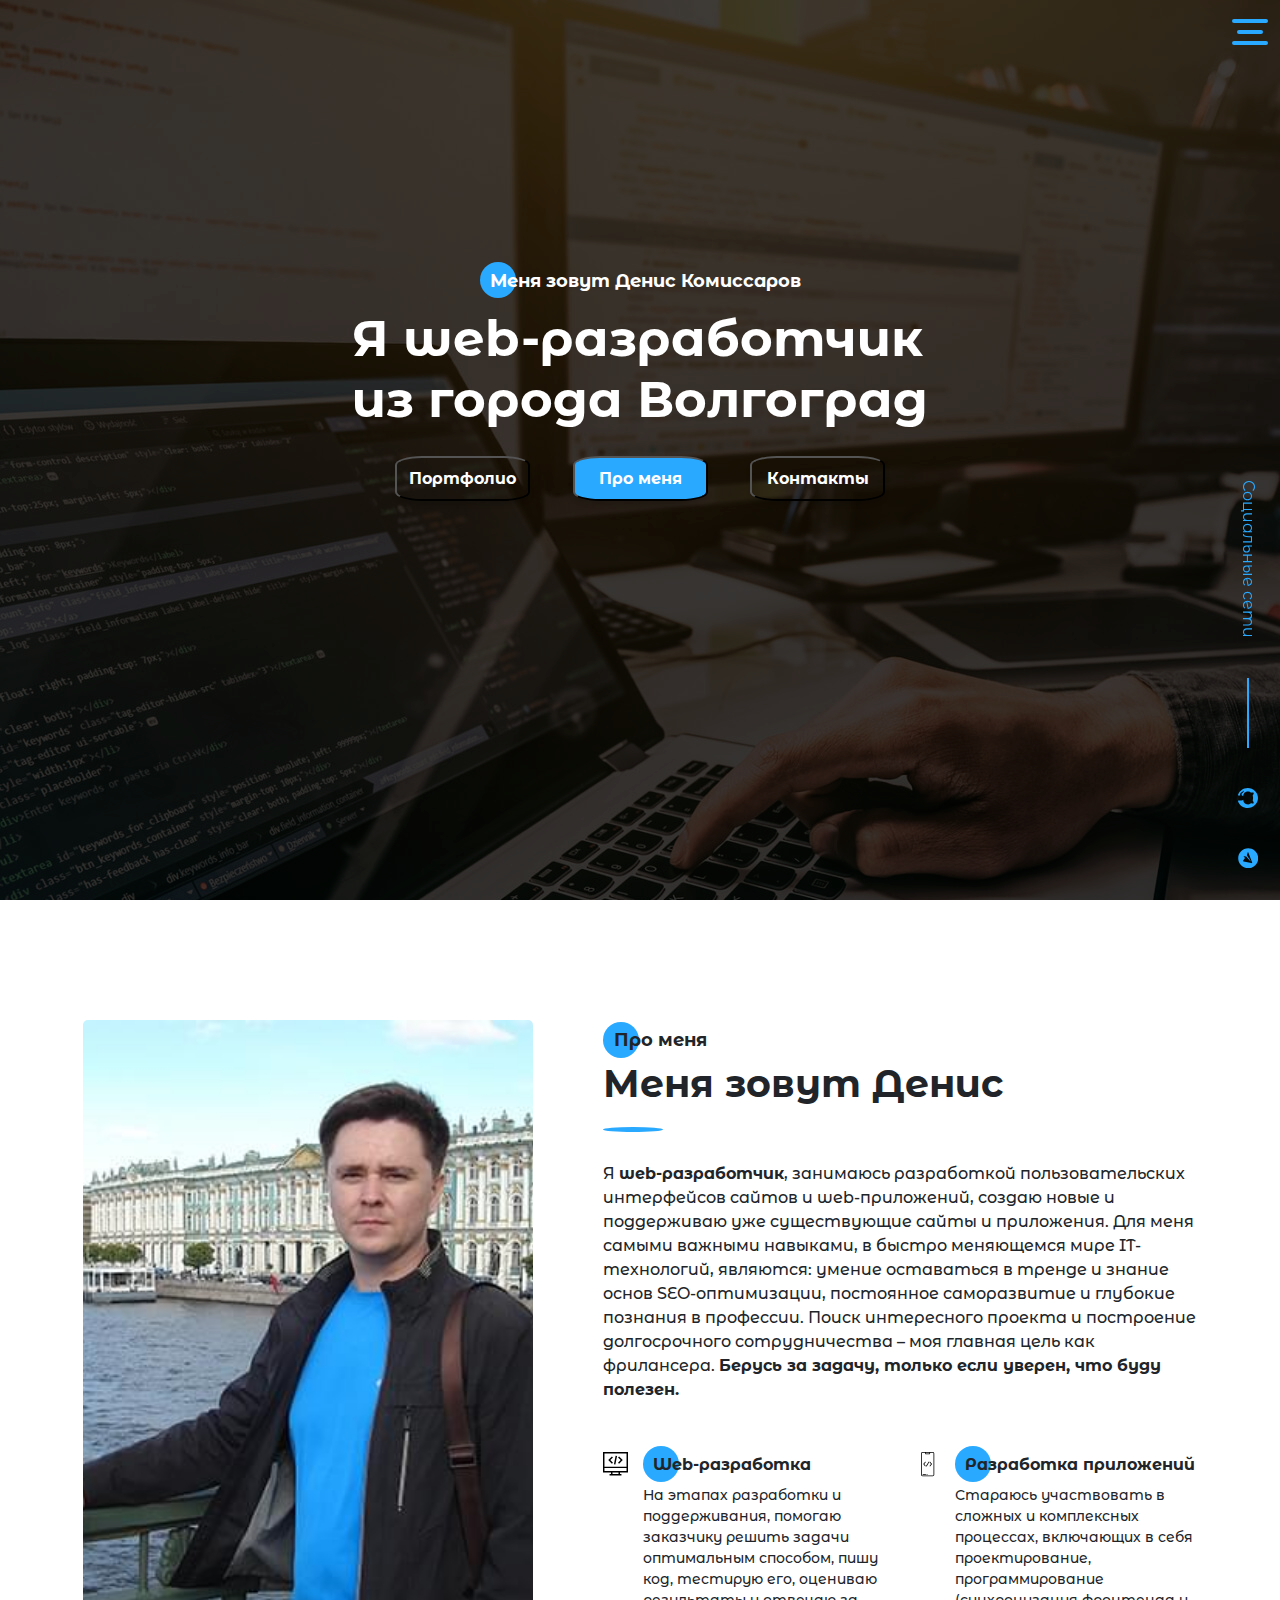
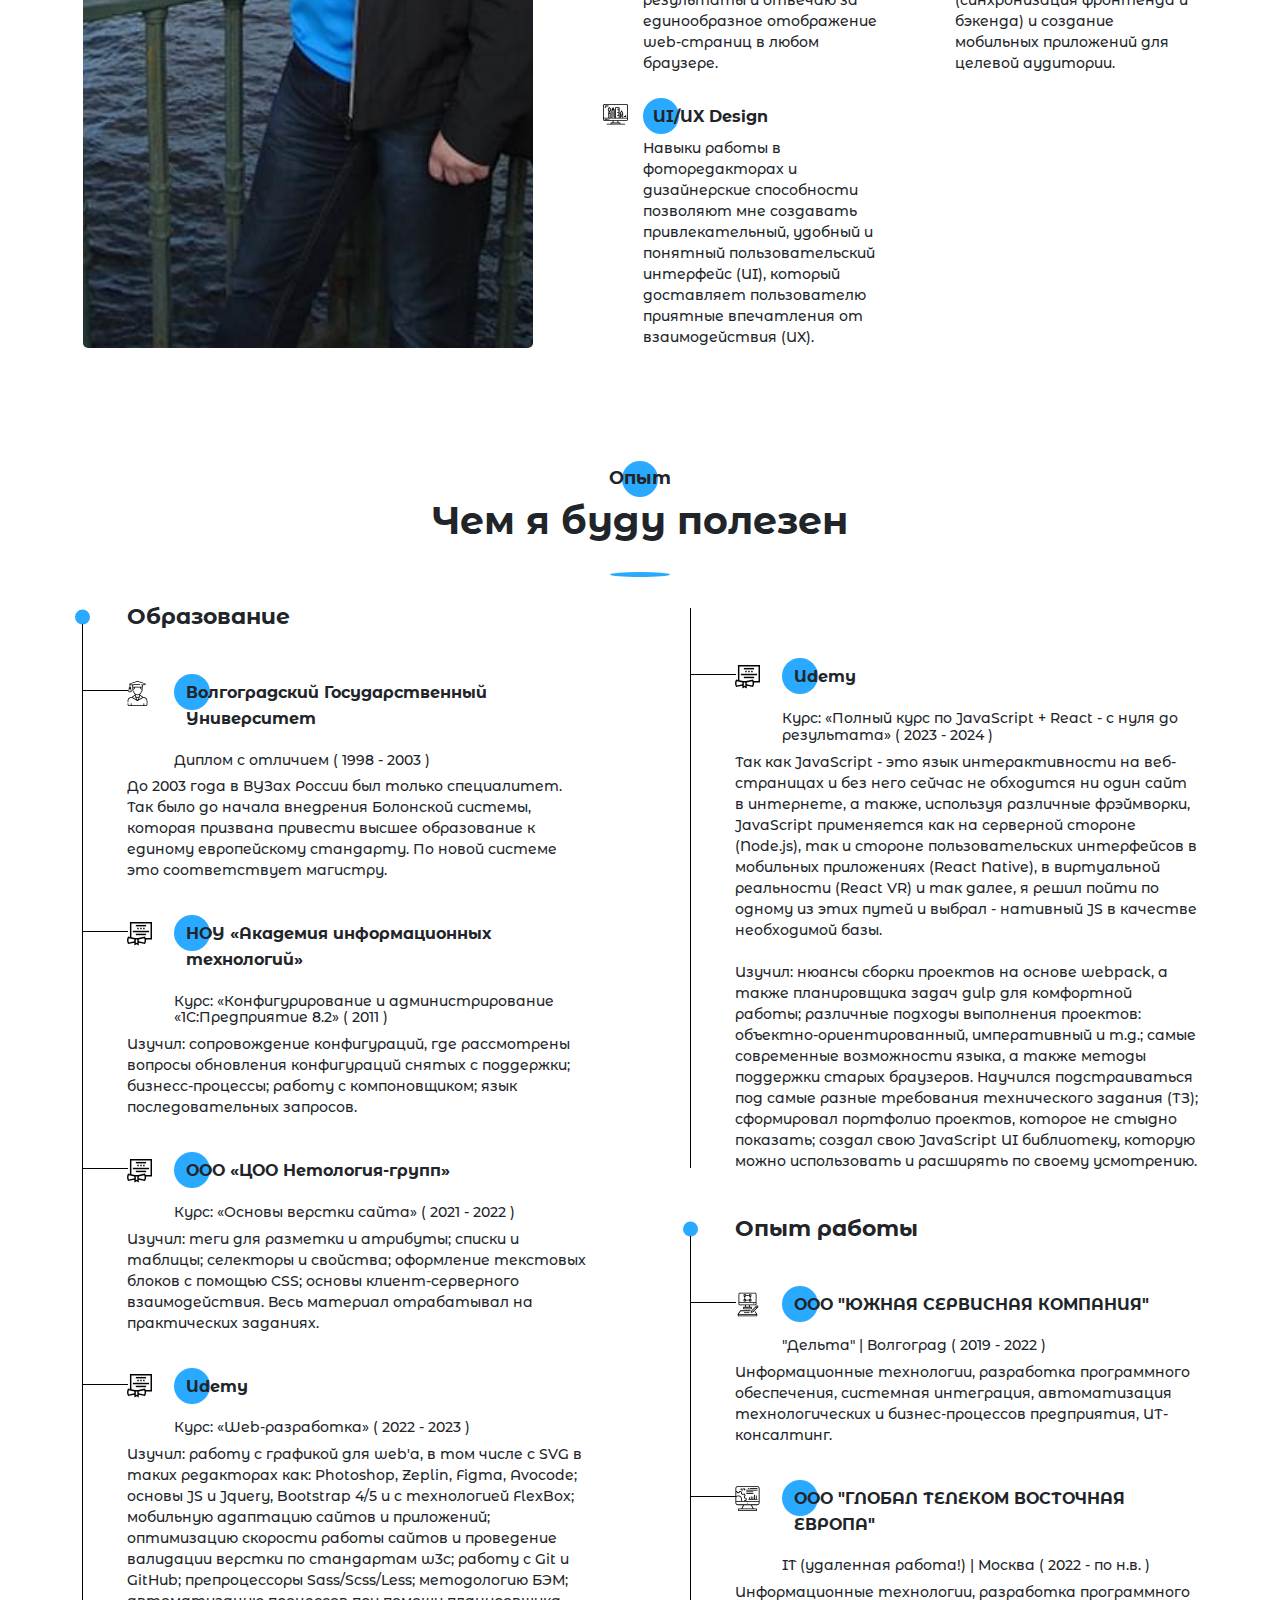
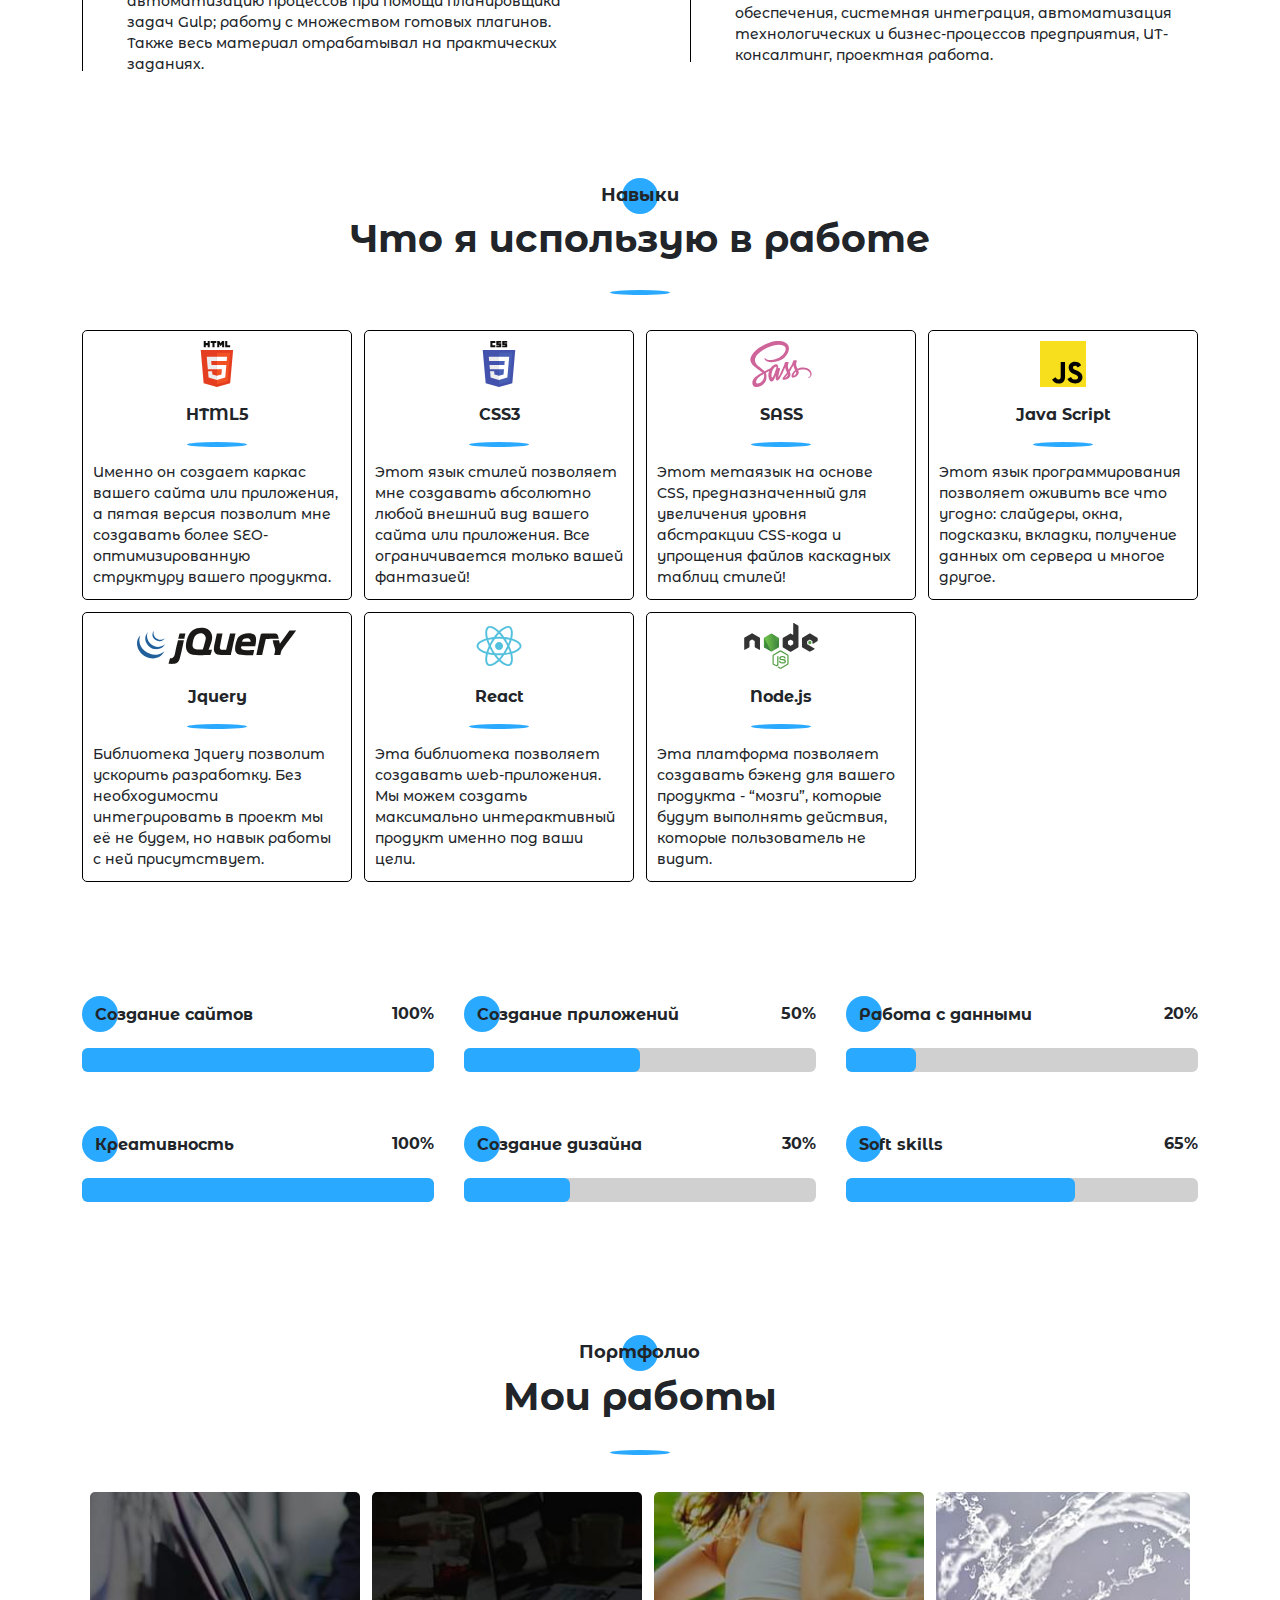
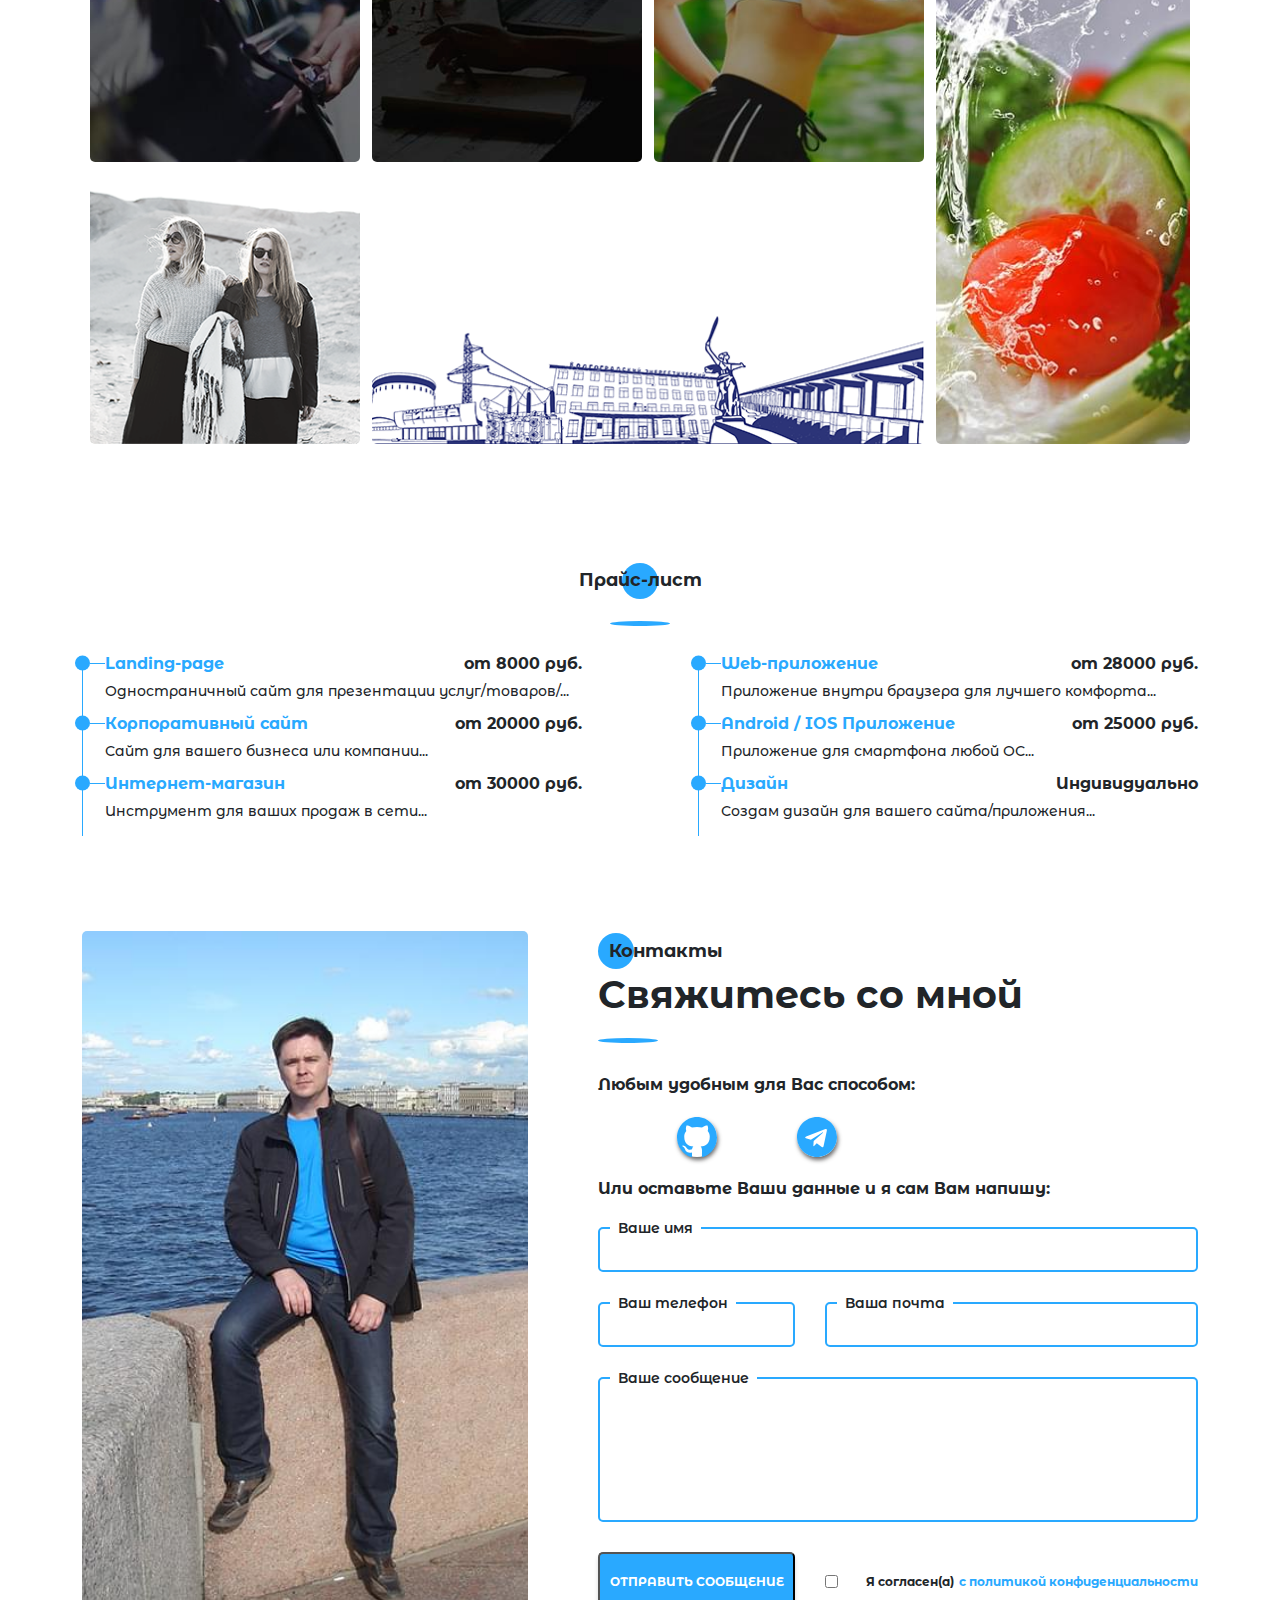
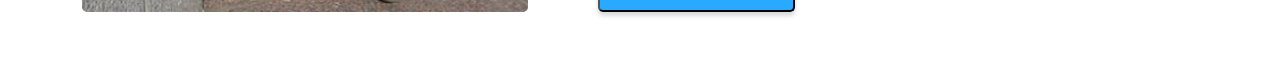
<file: index.html>
<!DOCTYPE html><html lang="ru"><head><meta charset="UTF-8"><meta name="viewport" content="width=device-width,initial-scale=1"><meta http-equiv="X-UA-Compatible" content="ie=edge"><title>PORTFOLIO</title><meta name="title" content="Мое портфолио"><meta name="description" content="Здесь вы сможете ознакомиться с моими работами и узнать больше обо мне."><!-- Open Graph / Facebook --><meta property="og:type" content="website"><meta property="og:url" content="https://metatags.io/"><meta property="og:title" content="Мое портфолио"><meta property="og:description" content="Здесь вы сможете ознакомиться с моими работами и узнать больше обо мне."><meta property="og:image" content="img/promo/main_bg.png"><!-- Twitter --><meta property="twitter:card" content="summary_large_image"><meta property="twitter:url" content="https://metatags.io/"><meta property="twitter:title" content="Мое портфолио"><meta property="twitter:description" content="Здесь вы сможете ознакомиться с моими работами и узнать больше обо мне."><meta property="twitter:image" content="img/promo/main_bg.png"><!-- Favicon  --><link rel="apple-touch-icon" sizes="57x57" href="icons/favicon/apple-icon-57x57.png"><link rel="apple-touch-icon" sizes="60x60" href="icons/favicon/apple-icon-60x60.png"><link rel="apple-touch-icon" sizes="72x72" href="icons/favicon/apple-icon-72x72.png"><link rel="apple-touch-icon" sizes="76x76" href="icons/favicon/apple-icon-76x76.png"><link rel="apple-touch-icon" sizes="114x114" href="icons/favicon/apple-icon-114x114.png"><link rel="apple-touch-icon" sizes="120x120" href="icons/favicon/apple-icon-120x120.png"><link rel="apple-touch-icon" sizes="144x144" href="icons/favicon/apple-icon-144x144.png"><link rel="apple-touch-icon" sizes="152x152" href="icons/favicon/apple-icon-152x152.png"><link rel="apple-touch-icon" sizes="180x180" href="icons/favicon/apple-icon-180x180.png"><link rel="icon" type="image/png" sizes="192x192" href="icons/favicon/android-icon-192x192.png"><link rel="icon" type="image/png" sizes="32x32" href="icons/favicon/favicon-32x32.png"><link rel="icon" type="image/png" sizes="96x96" href="icons/favicon/favicon-96x96.png"><link rel="icon" type="image/png" sizes="16x16" href="icons/favicon/favicon-16x16.png"><link rel="manifest" href="icons/favicon/site.webmanifest"><meta name="msapplication-TileColor" content="#ffffff"><meta name="msapplication-TileImage" content="icons/favicon/ms-icon-144x144.png"><!-- <meta name="theme-color" content="#ffffff"> --><link rel="stylesheet" href="css/style.min.css"></head><body><!--PROMO--><aside class="hamburger"><div class="hamburger__span"><span class="hamburger__span-line"></span> <span class="hamburger__span-line"></span> <span class="hamburger__span-line"></span></div></aside><aside class="menu"><div class="menu__wrapper"><div class="menu__close-wrpr"><div class="menu__close"><svg width="100%" height="100%" viewBox="0 0 36 36" fill="none" xmlns="http://www.w3.org/2000/svg"><g filter="url(#filter0_d_19_17)"><path d="M21.7484 15.0234L33.4298 3.34142C34.1901 2.58155 34.1901 1.35296 33.4298 0.593092C32.67 -0.166773 31.4414 -0.166773 30.6816 0.593092L18.9998 12.2751L7.31842 0.593092C6.55822 -0.166773 5.33 -0.166773 4.57015 0.593092C3.80995 1.35296 3.80995 2.58155 4.57015 3.34142L16.2516 15.0234L4.57015 26.7054C3.80995 27.4653 3.80995 28.6939 4.57015 29.4537C4.94883 29.8328 5.44674 30.0232 5.94429 30.0232C6.44184 30.0232 6.93939 29.8328 7.31842 29.4537L18.9998 17.7717L30.6816 29.4537C31.0606 29.8328 31.5582 30.0232 32.0557 30.0232C32.5533 30.0232 33.0508 29.8328 33.4298 29.4537C34.1901 28.6939 34.1901 27.4653 33.4298 26.7054L21.7484 15.0234Z" fill="#29A9FF"/><path d="M21.3949 14.6699L21.0414 15.0234L21.3949 15.377L33.0763 27.059L33.0764 27.059C33.6412 27.6236 33.6412 28.5355 33.0764 29.1001L33.0763 29.1002C32.7946 29.3819 32.4258 29.5232 32.0557 29.5232C31.6856 29.5232 31.3168 29.3819 31.0351 29.1002L19.3534 17.4182L18.9998 17.0646L18.6463 17.4182L6.96487 29.1002C6.68317 29.3819 6.31436 29.5232 5.94429 29.5232C5.57408 29.5232 5.20506 29.3818 4.92388 29.1004L4.92363 29.1001C4.35879 28.5355 4.35879 27.6236 4.92363 27.059L4.92372 27.059L16.6051 15.377L16.9586 15.0234L16.6051 14.6699L4.92372 2.98788L4.92363 2.98779C4.35879 2.4232 4.35879 1.51131 4.92363 0.946725L4.92371 0.946642C5.48825 0.382089 6.39994 0.38197 6.96495 0.946725L18.6463 12.6286L18.9998 12.9822L19.3534 12.6286L31.0351 0.946642C31.5997 0.382044 32.5117 0.382044 33.0763 0.946642L33.0764 0.946725C33.6412 1.51131 33.6412 2.4232 33.0764 2.98779L33.0763 2.98788L21.3949 14.6699Z" stroke="#29A9FF"/></g><defs><filter id="filter0_d_19_17" x="0" y="0.0231934" width="38" height="38" filterUnits="userSpaceOnUse" color-interpolation-filters="sRGB"><feFlood flood-opacity="0" result="BackgroundImageFix"/><feColorMatrix in="SourceAlpha" type="matrix" values="0 0 0 0 0 0 0 0 0 0 0 0 0 0 0 0 0 0 127 0" result="hardAlpha"/><feOffset dy="4"/><feGaussianBlur stdDeviation="2"/><feComposite in2="hardAlpha" operator="out"/><feColorMatrix type="matrix" values="0 0 0 0 0 0 0 0 0 0 0 0 0 0 0 0 0 0 0.25 0"/><feBlend mode="normal" in2="BackgroundImageFix" result="effect1_dropShadow_19_17"/><feBlend mode="normal" in="SourceGraphic" in2="effect1_dropShadow_19_17" result="shape"/></filter></defs></svg></div></div><nav class="menu__nav"><ul class="menu__list"><li class="menu__item"><a class="menu__link" href="#promo"><span>НА ГЛАВНУЮ</span></a></li><li class="menu__item"><a class="menu__link" href="#about"><span>ПРО МЕНЯ</span></a></li><li class="menu__item"><a class="menu__link" href="#resume"><span>МОЙ ОПЫТ</span></a></li><li class="menu__item"><a class="menu__link" href="#skills"><span>МОИ НАВЫКИ</span></a></li><li class="menu__item"><a class="menu__link" href="#works"><span>МОИ РАБОТЫ</span></a></li><li class="menu__item"><a class="menu__link" href="#price-list"><span>ПРАЙС-ЛИСТ</span></a></li><li class="menu__item"><a class="menu__link" href="#contacts"><span>КОНТАКТЫ</span></a></li></ul></nav><div class="menu__social"><!-- <a target="_blank" rel="noopener noreferrer" class="menu__social-link" href="#" title="facebook">
                <svg width="100%" height="100%" viewBox="0 0 20 20" fill="none" xmlns="http://www.w3.org/2000/svg">
                    <path d="M10.144 0.194397C4.62132 0.194397 0.144043 4.69468 0.144043 10.2458C0.144043 15.2852 3.83722 19.446 8.6495 20.1729V12.9099H6.17541V10.2677H8.6495V8.50965C8.6495 5.59885 10.0604 4.32095 12.4672 4.32095C13.62 4.32095 14.2295 4.40685 14.5181 4.44614V6.75248H12.8763C11.8545 6.75248 11.4977 7.72609 11.4977 8.82352V10.2677H14.4922L14.0859 12.9099H11.4977V20.1944C16.3786 19.5287 20.144 15.3341 20.144 10.2458C20.144 4.69468 15.6668 0.194397 10.144 0.194397Z" fill="#29A9FF"/>
                </svg>
            </a> --><!-- <a target="_blank" rel="noopener noreferrer" class="menu__social-link social-link_instg" href="#" title="instagram">
                <svg width="100%" height="100%" viewBox="0 0 20 20" fill="none" xmlns="http://www.w3.org/2000/svg">
                    <path d="M6.15676 0.104187C2.82328 0.104187 0.104126 2.82334 0.104126 6.15682V14.0516C0.104126 17.3846 2.82318 20.1042 6.15676 20.1042H14.0515C17.3846 20.1042 20.1041 17.3847 20.1041 14.0516V6.15682C20.1041 2.82325 17.3845 0.104187 14.0515 0.104187H6.15676ZM6.15676 1.68313H14.0515C16.5311 1.68313 18.5252 3.67671 18.5252 6.15682V14.0516C18.5252 16.5311 16.531 18.5252 14.0515 18.5252H6.15676C3.67665 18.5252 1.68307 16.5312 1.68307 14.0516V6.15682C1.68307 3.67661 3.67655 1.68313 6.15676 1.68313ZM15.3673 3.7884C14.7857 3.7884 14.3147 4.25945 14.3147 4.84103C14.3147 5.42261 14.7857 5.89366 15.3673 5.89366C15.9489 5.89366 16.4199 5.42261 16.4199 4.84103C16.4199 4.25945 15.9489 3.7884 15.3673 3.7884ZM10.1041 4.84103C7.20685 4.84103 4.84097 7.20691 4.84097 10.1042C4.84097 13.0015 7.20685 15.3673 10.1041 15.3673C13.0014 15.3673 15.3673 13.0015 15.3673 10.1042C15.3673 7.20691 13.0014 4.84103 10.1041 4.84103ZM10.1041 6.41998C12.1479 6.41998 13.7883 8.06041 13.7883 10.1042C13.7883 12.148 12.1479 13.7884 10.1041 13.7884C8.06035 13.7884 6.41992 12.148 6.41992 10.1042C6.41992 8.06041 8.06035 6.41998 10.1041 6.41998Z" fill="#29A9FF"/>
                </svg>						
            </a> --> <a target="_blank" rel="noopener noreferrer" class="menu__social-link" href="https://github.com/Komissarov-Denis" title="github"><svg width="100%" height="100%" viewBox="0 0 20 20" fill="none" xmlns="http://www.w3.org/2000/svg"><path d="M9.99875 0C4.4775 0 0 4.59056 0 10.2534C0 14.7827 2.865 18.6252 6.84 19.9822C7.34 20.0767 7.5225 19.7601 7.5225 19.4882C7.5225 19.2444 7.51375 18.5997 7.50875 17.7444C4.7275 18.3635 4.14 16.3695 4.14 16.3695C3.68625 15.1849 3.03 14.8695 3.03 14.8695C2.12125 14.2338 3.0975 14.2466 3.0975 14.2466C4.10125 14.3193 4.62875 15.3036 4.62875 15.3036C5.52125 16.8699 6.97 16.418 7.54 16.155C7.63 15.4925 7.88875 15.0406 8.175 14.784C5.955 14.5249 3.62 13.6453 3.62 9.71728C3.62 8.59773 4.01 7.68242 4.65 6.96499C4.54625 6.70585 4.20375 5.66288 4.7475 4.25227C4.7475 4.25227 5.5875 3.97653 7.4975 5.30289C8.295 5.07566 9.15 4.96204 10.0013 4.95821C10.85 4.96332 11.7062 5.07566 12.505 5.30417C14.4137 3.97781 15.2525 4.25355 15.2525 4.25355C15.7975 5.66544 15.455 6.70712 15.3525 6.96627C15.9937 7.6837 16.38 8.59901 16.38 9.71856C16.38 13.6568 14.0425 14.5236 11.815 14.7776C12.1737 15.0942 12.4937 15.7197 12.4937 16.6759C12.4937 18.0469 12.4812 19.1524 12.4812 19.4882C12.4812 19.7626 12.6612 20.0818 13.1687 19.9809C17.1375 18.6227 20 14.7815 20 10.2534C20 4.59056 15.5225 0 9.99875 0Z" fill="#29A9FF"/></svg> </a><a target="_blank" rel="noopener noreferrer" class="menu__social-link" href="https://t.me/+1HENBW4WA_Y3Mzg6" title="telegram"><svg width="100%" height="100%" viewBox="0 0 20 20" fill="none" xmlns="http://www.w3.org/2000/svg"><path d="M10.2 20.2C15.7254 20.2 20.2 15.7254 20.2 10.2C20.2 4.67459 15.7254 0.200012 10.2 0.200012C4.67453 0.200012 0.199951 4.67459 0.199951 10.2C0.199951 15.7254 4.67453 20.2 10.2 20.2ZM4.77622 9.97967L14.4203 6.25933C14.8694 6.08984 15.2593 6.3695 15.1152 7.039L13.4711 14.7763C13.3525 15.3271 13.0305 15.4627 12.5728 15.2L10.0728 13.361L8.86097 14.522C8.72538 14.6576 8.61521 14.7678 8.36097 14.7678L8.53894 12.2254L13.1745 8.03052C13.3779 7.85256 13.1322 7.75933 12.8694 7.92883L7.14063 11.539L4.67453 10.7678C4.13216 10.5983 4.12368 10.2339 4.7847 9.97967H4.77622Z" fill="#29A9FF"/></svg></a></div></div><div class="menu__overlay"></div></aside><aside class="sidepanel"><div class="sidepanel__text"><span>Социальные сети</span></div><div class="sidepanel__divider"></div><!-- <a target="_blank" rel="noopener noreferrer" href="#" class="sidepanel__link" title="facebook">
        <svg width="20" height="20" viewBox="0 0 20 20" fill="none" xmlns="http://www.w3.org/2000/svg">
            <path d="M20.144 10.1944C20.144 4.67167 15.6438 0.194397 10.0926 0.194397C5.05324 0.194397 0.892416 3.88758 0.165517 8.69985L7.42857 8.69985V6.22576H10.0707V8.69985H11.8288C14.7396 8.69985 16.0175 10.1108 16.0175 12.5176C16.0175 13.6703 15.9316 14.2799 15.8923 14.5685H13.586V12.9267C13.586 11.9049 12.6123 11.548 11.5149 11.548H10.0707V14.5426L7.42857 14.1362V11.548L0.144043 11.548C0.80972 16.4289 5.00435 20.1944 10.0926 20.1944C15.6438 20.1944 20.144 15.7171 20.144 10.1944Z" fill="#29A9FF"/>
        </svg>
    </a> --><!-- <a target="_blank" rel="noopener noreferrer" href="#" class="sidepanel__link social-link_instg" title="instagram">
        <svg width="20" height="20" viewBox="0 0 20 20" fill="none" xmlns="http://www.w3.org/2000/svg">
            <path d="M20.1041 6.15682C20.1041 2.82334 17.385 0.104187 14.0515 0.104187L6.15676 0.104187C2.82373 0.104187 0.104125 2.82325 0.104125 6.15682V14.0516C0.104125 17.3847 2.82363 20.1042 6.15676 20.1042H14.0515C17.3851 20.1042 20.1041 17.3846 20.1041 14.0516V6.15682ZM18.5252 6.15682V14.0516C18.5252 16.5312 16.5316 18.5252 14.0515 18.5252H6.15676C3.67725 18.5252 1.68307 16.5311 1.68307 14.0516V6.15682C1.68307 3.67671 3.67716 1.68313 6.15676 1.68313L14.0515 1.68313C16.5317 1.68313 18.5252 3.67661 18.5252 6.15682ZM16.4199 15.3673C16.4199 14.7858 15.9489 14.3147 15.3673 14.3147C14.7857 14.3147 14.3147 14.7858 14.3147 15.3673C14.3147 15.9489 14.7857 16.42 15.3673 16.42C15.9489 16.42 16.4199 15.9489 16.4199 15.3673ZM15.3673 10.1042C15.3673 7.20691 13.0014 4.84103 10.1041 4.84103C7.20685 4.84103 4.84097 7.20691 4.84097 10.1042C4.84097 13.0015 7.20685 15.3673 10.1041 15.3673C13.0014 15.3673 15.3673 13.0015 15.3673 10.1042ZM13.7883 10.1042C13.7883 12.148 12.1479 13.7884 10.1041 13.7884C8.06035 13.7884 6.41991 12.148 6.41991 10.1042C6.41991 8.06041 8.06035 6.41998 10.1041 6.41998C12.1479 6.41998 13.7883 8.06041 13.7883 10.1042Z" fill="#29A9FF"/>
        </svg>
    </a> --> <a target="_blank" rel="noopener noreferrer" href="https://github.com/Komissarov-Denis" class="sidepanel__link" title="github"><svg width="20" height="20" viewBox="0 0 20 20" fill="none" xmlns="http://www.w3.org/2000/svg"><path d="M20 9.99875C20 4.4775 15.4094 0 9.74656 0C5.21727 0 1.37478 2.865 0.0177815 6.84C-0.076685 7.34 0.239906 7.5225 0.511816 7.5225C0.755642 7.5225 1.40031 7.51375 2.25562 7.50875C1.63648 4.7275 3.63049 4.14 3.63049 4.14C4.81515 3.68625 5.13046 3.03 5.13046 3.03C5.7662 2.12125 5.75343 3.0975 5.75343 3.0975C5.68067 4.10125 4.69643 4.62875 4.69643 4.62875C3.13007 5.52125 3.58198 6.97 3.84495 7.54C4.50749 7.63 4.9594 7.88875 5.21599 8.175C5.47514 5.955 6.3547 3.62 10.2827 3.62C11.4023 3.62 12.3176 4.01 13.035 4.65C13.2942 4.54625 14.3371 4.20375 15.7477 4.7475C15.7477 4.7475 16.0235 5.5875 14.6971 7.4975C14.9243 8.295 15.038 9.15 15.0418 10.0013C15.0367 10.85 14.9243 11.7062 14.6958 12.505C16.0222 14.4137 15.7465 15.2525 15.7465 15.2525C14.3346 15.7975 13.2929 15.455 13.0337 15.3525C12.3163 15.9937 11.401 16.38 10.2814 16.38C6.34321 16.38 5.47641 14.0425 5.22238 11.815C4.90579 12.1737 4.28026 12.4937 3.32411 12.4937C1.95307 12.4937 0.847555 12.4812 0.511816 12.4812C0.237352 12.4812 -0.0817908 12.6612 0.0190586 13.1687C1.37733 17.1375 5.21855 20 9.74656 20C15.4094 20 20 15.5225 20 9.99875Z" fill="#29A9FF"/></svg> </a><a target="_blank" rel="noopener noreferrer" href="https://t.me/+1HENBW4WA_Y3Mzg6" class="sidepanel__link" title="telegram"><svg width="20" height="20" viewBox="0 0 20 20" fill="none" xmlns="http://www.w3.org/2000/svg"><path d="M0.199951 10.2C0.199951 15.7254 4.67453 20.2 10.2 20.2C15.7254 20.2 20.2 15.7254 20.2 10.2C20.2 4.67459 15.7254 0.200012 10.2 0.200012C4.67453 0.200012 0.199951 4.67459 0.199951 10.2ZM10.4203 4.77628L14.1406 14.4204C14.3101 14.8695 14.0305 15.2593 13.361 15.1153L5.62368 13.4712C5.07283 13.3526 4.93724 13.0305 5.19995 12.5729L7.03893 10.0729L5.87792 8.86103C5.74232 8.72544 5.63215 8.61527 5.63215 8.36103L8.17453 8.539L12.3694 13.1746C12.5474 13.378 12.6406 13.1322 12.4711 12.8695L8.86097 7.14069L9.63215 4.67459C9.80164 4.13222 10.1661 4.12374 10.4203 4.78476V4.77628Z" fill="#29A9FF"/></svg></a></aside><section class="promo" id="promo"><div class="container-fluid"><div class="section-wrapper"><div class="container"><div class="promo__wrapper"><h4 class="promo__title title_fz18w promo__circle">Меня зовут Денис Комиссаров</h4><h1 class="promo__title title_fz50">Я web-разработчик<br>из города Волгоград</h1><div class="promo__btns"><!-- <a class="promo__btn" href="#works">Портфолио</a>
                        <a class="promo__btn promo__btn_active" href="#about">Про меня</a>
                        <a class="promo__btn" href="#contacts">Контакты</a> --> <button class="promo__btn promo__btn_works" type="button" title="button">Портфолио</button> <button class="promo__btn promo__btn_active promo__btn_about" type="button" title="button">Про меня</button> <button class="promo__btn promo__btn_contacts" type="button" title="button">Контакты</button></div></div></div></div></div></section><!--ABOUT--><section class="about" id="about"><div class="container-fluid"><div class="section-wrapper"><div class="container"><div class="about__wrapper"><div class="about__foto"><img src="img/main_foto.jpg" alt="photo"></div><div class="about__dascription"><h4 class="about__title title_fz18 about__circle">Про меня</h4><h2 class="about__subtitle title_fz38">Меня зовут Денис</h2><div class="divider"></div><p class="about__text text_fz16">Я <strong>web-разработчик</strong>, занимаюсь разработкой пользовательских интерфейсов сайтов и web-приложений, создаю новые и поддерживаю уже существующие сайты и приложения. Для меня самыми важными навыками, в быстро меняющемся мире IT-технологий, являются: умение оставаться в тренде и знание основ SEO-оптимизации, постоянное саморазвитие и глубокие познания в профессии. Поиск интересного проекта и построение долгосрочного сотрудничества – моя главная цель как фрилансера. <strong>Берусь за задачу, только если уверен, что буду полезен.</strong></p></div><div class="about__skills"><div class="about__skill"><div class="about__icon"><img src="icons/about_me/web_development.svg" alt="web-development"></div><div><h5 class="about__title title_fz16 about__skill-circle">Web-разработка</h5><p class="about__text text_fz14">На этапах разработки и поддерживания, помогаю заказчику решить задачи оптимальным способом, пишу код, тестирую его, оцениваю результаты и отвечаю за единообразное отображение web-страниц в любом браузере.</p></div></div><div class="about__skill"><div class="about__icon"><img src="icons/about_me/mobile_dev.svg" alt="mobile-development"></div><div><h5 class="about__title title_fz16 about__skill-circle">Разработка приложений</h5><p class="about__text text_fz14">Стараюсь участвовать в сложных и комплексных процессах, включающих в себя проектирование, программирование (синхронизация фронтенда и бэкенда) и создание мобильных приложений для целевой аудитории.</p></div></div><div class="about__skill"><div class="about__icon"><img src="icons/about_me/design.svg" alt="design-development"></div><div><h5 class="about__title title_fz16 about__skill-circle">UI/UX Design</h5><p class="about__text text_fz14">Навыки работы в фоторедакторах и дизайнерские способности позволяют мне создавать привлекательный, удобный и понятный пользовательский интерфейс (UI), который доставляет пользователю приятные впечатления от взаимодействия (UX).</p></div></div></div></div></div></div></div></section><!--RESUME--><section class="resume" id="resume"><div class="container-fluid"><div class="section-wrapper"><div class="container"><h4 class="resume__title title_fz18 resume__circle">Опыт</h4><h2 class="resume__subtitle title_fz38">Чем я буду полезен</h2><div class="divider"></div><div class="resume__wrapper"><div class="resume__colomn"><h3 class="resume__colomn-title title_fz22">Образование</h3><ul class="resume__colomn-list"><li class="resume__colomn-items"><div class="resume__colomn-item"><div class="resume__item-head"><div class="resume__item-icon"><img src="icons/experience/university.svg" alt="university"></div><h5 class="resume__item-title title_fz16 resume__item-circle">Волгоградский Государственный Университет</h5><h6 class="resume__item-subtitle title_fz14">Диплом с отличием ( 1998 - 2003 )</h6></div><div class="resume__item-text text_fz14">До 2003 года в ВУЗах России был только специалитет. Так было до начала внедрения Болонской системы, которая призвана привести высшее образование к единому европейскому стандарту. По новой системе это соответствует магистру.</div></div></li><li class="resume__colomn-items"><div class="resume__colomn-item"><div class="resume__item-head"><div class="resume__item-icon"><img src="icons/experience/courses.svg" alt="courses"></div><h5 class="resume__item-title title_fz16 resume__item-circle">НОУ «Академия информационных технологий»</h5><h6 class="resume__item-subtitle title_fz14">Курс: «Конфигурирование и администрирование «1С:Предприятие 8.2» ( 2011 )</h6></div><div class="resume__item-text text_fz14">Изучил: сопровождение конфигураций, где рассмотрены вопросы обновления конфигураций снятых с поддержки; бизнесс-процессы; работу с компоновщиком; язык последовательных запросов.</div></div></li><li class="resume__colomn-items"><div class="resume__colomn-item"><div class="resume__item-head"><div class="resume__item-icon"><img src="icons/experience/courses.svg" alt="courses"></div><h5 class="resume__item-title title_fz16 resume__item-circle">ООО «ЦОО Нетология-групп»</h5><h6 class="resume__item-subtitle title_fz14">Курс: «Основы верстки сайта» ( 2021 - 2022 )</h6></div><div class="resume__item-text text_fz14">Изучил: теги для разметки и атрибуты; списки и таблицы; селекторы и свойства; оформление текстовых блоков с помощью CSS; основы клиент-серверного взаимодействия. Весь материал отрабатывал на практических заданиях.</div></div></li><li class="resume__colomn-items"><div class="resume__colomn-item"><div class="resume__item-head"><div class="resume__item-icon"><img src="icons/experience/courses.svg" alt="courses"></div><h5 class="resume__item-title title_fz16 resume__item-circle">Udemy</h5><h6 class="resume__item-subtitle title_fz14">Курс: «Web-разработка» ( 2022 - 2023 )</h6></div><div class="resume__item-text text_fz14">Изучил: работу с графикой для web'a, в том числе с SVG в таких редакторах как: Photoshop, Zeplin, Figma, Avocode; основы JS и Jquery, Bootstrap 4/5 и с технологией FlexBox; мобильную адаптацию сайтов и приложений; оптимизацию скорости работы сайтов и проведение валидации верстки по стандартам w3c; работу с Git и GitHub; препроцессоры Sass/Scss/Less; методологию БЭМ; автоматизацию процессов при помощи планировщика задач Gulp; работу с множеством готовых плагинов. Также весь материал отрабатывал на практических заданиях.</div></div></li></ul></div><div class="resume__colomn"><ul class="resume__colomn-list list_modify"><li class="resume__colomn-items"><div class="resume__colomn-item"><div class="resume__item-head"><div class="resume__item-icon"><img src="icons/experience/courses.svg" alt="courses"></div><h5 class="resume__item-title title_fz16 resume__item-circle">Udemy</h5><h6 class="resume__item-subtitle title_fz14">Курс: «Полный курс по JavaScript + React - с нуля до результата» ( 2023 - 2024 )</h6></div><div class="resume__item-text text_fz14">Так как JavaScript - это язык интерактивности на веб-страницах и без него сейчас не обходится ни один сайт в интернете, а также, используя различные фрэймворки, JavaScript применяется как на серверной стороне (Node.js), так и стороне пользовательских интерфейсов в мобильных приложениях (React Native), в виртуальной реальности (React VR) и так далее, я решил пойти по одному из этих путей и выбрал - нативный JS в качестве необходимой базы.<br><br>Изучил: нюансы сборки проектов на основе webpack, а также планировщика задач gulp для комфортной работы; различные подходы выполнения проектов: объектно-ориентированный, императивный и т.д.; самые современные возможности языка, а также методы поддержки старых браузеров. Научился подстраиваться под самые разные требования технического задания (ТЗ); сформировал портфолио проектов, которое не стыдно показать; создал свою JavaScript UI библиотеку, которую можно использовать и расширять по своему усмотрению.</div></div></li></ul><h3 class="resume__colomn-title title_fz22">Опыт работы</h3><ul class="resume__colomn-list"><li class="resume__colomn-items"><div class="resume__colomn-item"><div class="resume__item-head"><div class="resume__item-icon"><img src="icons/experience/designer.svg" alt="designer"></div><h5 class="resume__item-title title_fz16 resume__item-circle">ООО "ЮЖНАЯ СЕРВИСНАЯ КОМПАНИЯ"</h5><h6 class="resume__item-subtitle title_fz14">"Дельта" | Волгоград ( 2019 - 2022 )</h6></div><div class="resume__item-text text_fz14">Информационные технологии, разработка программного обеспечения, системная интеграция, автоматизация технологических и бизнес-процессов предприятия, ИТ-консалтинг.</div></div></li><li class="resume__colomn-items"><div class="resume__colomn-item"><div class="resume__item-head"><div class="resume__item-icon"><img src="icons/experience/developer.svg" alt="developer"></div><h5 class="resume__item-title title_fz16 resume__item-circle">ООО "ГЛОБАЛ ТЕЛЕКОМ ВОСТОЧНАЯ ЕВРОПА"</h5><h6 class="resume__item-subtitle title_fz14">IT (удаленная работа!) | Москва ( 2022 - по н.в. )</h6></div><div class="resume__item-text text_fz14">Информационные технологии, разработка программного обеспечения, системная интеграция, автоматизация технологических и бизнес-процессов предприятия, ИТ-консалтинг, проектная работа.</div></div></li></ul></div></div></div></div></div></section><!--SKILLS--><section class="skills" id="skills"><div class="container-fluid"><div class="section-wrapper"><div class="container"><h4 class="skills__title title_fz18 skills__circle">Навыки</h4><h2 class="skills__subtitle title_fz38">Что я использую в работе</h2><div class="divider"></div><div class="skills__wrapper"><div class="skills__modules"><div class="skills__module"><img class="skills__icon" src="icons/skills/html5.svg" alt="html5"><div class="skills__title title_fz16">HTML5</div><div class="divider"></div><div class="skills__text text_fz14">Именно он создает каркас вашего сайта или приложения, а пятая версия позволит мне создавать более SEO-оптимизированную структуру вашего продукта.</div></div><div class="skills__module"><img class="skills__icon" src="icons/skills/css3.svg" alt="css3"><div class="skills__title title_fz16">CSS3</div><div class="divider"></div><div class="skills__text text_fz14">Этот язык стилей позволяет мне создавать абсолютно любой внешний вид вашего сайта или приложения. Все ограничивается только вашей фантазией!</div></div><div class="skills__module"><img class="skills__icon" src="icons/skills/sass.svg" alt="css3"><div class="skills__title title_fz16">SASS</div><div class="divider"></div><div class="skills__text text_fz14">Этот метаязык на основе CSS, предназначенный для увеличения уровня абстракции CSS-кода и упрощения файлов каскадных таблиц стилей!</div></div><div class="skills__module"><img class="skills__icon" src="icons/skills/js.svg" alt="java script"><div class="skills__title title_fz16">Java Script</div><div class="divider"></div><div class="skills__text text_fz14">Этот язык программирования позволяет оживить все что угодно: слайдеры, окна, подсказки, вкладки, получение данных от сервера и многое другое.</div></div><div class="skills__module"><img class="skills__icon" src="icons/skills/jquery.svg" alt="jquery"><div class="skills__title title_fz16">Jquery</div><div class="divider"></div><div class="skills__text text_fz14">Библиотека Jquery позволит ускорить разработку. Без необходимости интегрировать в проект мы её не будем, но навык работы с ней присутствует.</div></div><div class="skills__module"><img class="skills__icon" src="icons/skills/react.svg" alt="react"><div class="skills__title title_fz16">React</div><div class="divider"></div><div class="skills__text text_fz14">Эта библиотека позволяет создавать web-приложения. Мы можем создать максимально интерактивный продукт именно под ваши цели.</div></div><div class="skills__module"><img class="skills__icon" src="icons/skills/node.js.svg" alt="node.js"><div class="skills__title title_fz16">Node.js</div><div class="divider"></div><div class="skills__text text_fz14">Эта платформа позволяет создавать бэкенд для вашего продукта - “мозги”, которые будут выполнять действия, которые пользователь не видит.</div></div><!-- <div class="skills__module">
                            <img class="skills__icon" src="icons/skills/mongo.db.svg" alt="mongo.db">
                            <div class="skills__title title_fz16">Mongo.db</div>
                            <div class="divider"></div>
                            <div class="skills__text text_fz14">Это нереляционная база данных, которая будет хранить данные вашего сайта или приложения.</div>
                        </div> --></div><div class="skills__charts"><div class="skills__chart"><div class="skills__chart-wrpr"><h5 class="skills__chart-title title_fz16 skills__chart-circle">Создание сайтов</h5><div class="skills__percent">100%</div></div><div class="skills__scale-wrpr"><div class="skills__scale-blue"></div></div></div><div class="skills__chart"><div class="skills__chart-wrpr"><h5 class="skills__chart-title title_fz16 skills__chart-circle">Создание приложений</h5><div class="skills__percent">50%</div></div><div class="skills__scale-wrpr"><div class="skills__scale-blue"></div></div></div><div class="skills__chart"><div class="skills__chart-wrpr"><h5 class="skills__chart-title title_fz16 skills__chart-circle">Работа с данными</h5><div class="skills__percent">20%</div></div><div class="skills__scale-wrpr"><div class="skills__scale-blue"></div></div></div><div class="skills__chart"><div class="skills__chart-wrpr"><h5 class="skills__chart-title title_fz16 skills__chart-circle">Креативность</h5><div class="skills__percent">100%</div></div><div class="skills__scale-wrpr"><div class="skills__scale-blue"></div></div></div><div class="skills__chart"><div class="skills__chart-wrpr"><h5 class="skills__chart-title title_fz16 skills__chart-circle">Создание дизайна</h5><div class="skills__percent">30%</div></div><div class="skills__scale-wrpr"><div class="skills__scale-blue"></div></div></div><div class="skills__chart"><div class="skills__chart-wrpr"><h5 class="skills__chart-title title_fz16 skills__chart-circle">Soft skills</h5><div class="skills__percent">65%</div></div><div class="skills__scale-wrpr"><div class="skills__scale-blue"></div></div></div></div></div></div></div></div></section><!--WORKS--><section class="works" id="works"><div class="container-fluid"><div class="section-wrapper"><div class="container"><h4 class="works__title title_fz18 works__circle">Портфолио</h4><h2 class="works__subtitle title_fz38">Мои работы</h2><div class="divider"></div><div class="works__wrapper"><a class="works__item" target="_blank" rel="noopener noreferrer" href="https://komissarov-denis.github.io/UBER_Pixel_Perfect_Project/src/index.html" title="Uber (адаптивная версия)"><img class="works__img" src="img/works/uber.jpg" alt="uber"> </a><a class="works__item" target="_blank" rel="noopener noreferrer" href="https://komissarov-denis.github.io/AUSTERA_Pixel_Perfect_Project/src/index.html" title="Austera (адаптивная версия)"><img class="works__img" src="img/works/austera.jpg" alt="austera"> </a><a class="works__item" target="_blank" rel="noopener noreferrer" href="https://runsmart-komissarovds.netlify.app" title="RunSmart (адаптивная версия)"><img class="works__img" src="img/works/pulse.jpg" alt="pulse"> </a><a class="works__item vertical" target="_blank" rel="noopener noreferrer" href="https://food-komissarovds.netlify.app" title="FooD (сайт для ПК)"><img class="works__img" src="img/works/vegy.jpg" alt="test"> </a><a class="works__item" target="_blank" rel="noopener noreferrer" href="https://komissarov-denis.github.io/MINIMO_Pixel_Perfect_Project/src/index.html" title="MINIMO (адаптивная версия)"><img class="works__img" src="img/works/minimo.png" alt="minimo"> </a><a class="works__item horizontal" target="_blank" rel="noopener noreferrer" href="https://komissarov-denis.github.io/UMK_2.2_Project/src/index.html" title="UMK2.2 (многостраничный сайт для ПК)"><img class="works__img" src="img/works/umk.png" alt="umk"></a></div></div></div></div></section><!--PRICE-LIST--><section class="price-list" id="price-list"><div class="container-fluid"><div class="section-wrapper"><div class="container"><h4 class="price-list__title title_fz18 price-list__circle">Прайс-лист</h4><div class="divider"></div><div class="price-list__wrapper"><ul class="price-list__colomn-list"><li class="price-list__colomn-items"><div class="price-list__colomn-item"><div class="price-list__item-wrpr"><h5 class="price-list__item-title title_fz16 price-list__item-circle">Landing-page</h5><div class="price-list__item-price">от 8000 руб.</div></div><div class="price-list__text text_fz14">Одностраничный сайт для презентации услуг/товаров/...</div></div></li><li class="price-list__colomn-items"><div class="price-list__colomn-item"><div class="price-list__item-wrpr"><h5 class="price-list__item-title title_fz16 price-list__item-circle">Корпоративный сайт</h5><div class="price-list__item-price">от 20000 руб.</div></div><div class="price-list__text text_fz14">Сайт для вашего бизнеса или компании...</div></div></li><li class="price-list__colomn-items"><div class="price-list__colomn-item"><div class="price-list__item-wrpr"><h5 class="price-list__item-title title_fz16 price-list__item-circle">Интернет-магазин</h5><div class="price-list__item-price">от 30000 руб.</div></div><div class="price-list__text text_fz14">Инструмент для ваших продаж в сети...</div></div></li></ul><ul class="price-list__colomn-list"><li class="price-list__colomn-items"><div class="price-list__colomn-item"><div class="price-list__item-wrpr"><h5 class="price-list__item-title title_fz16 price-list__item-circle">Web-приложение</h5><div class="price-list__item-price">от 28000 руб.</div></div><div class="price-list__text text_fz14">Приложение внутри браузера для лучшего комфорта...</div></div></li><li class="price-list__colomn-items"><div class="price-list__colomn-item"><div class="price-list__item-wrpr"><h5 class="price-list__item-title title_fz16 price-list__item-circle">Android / IOS Приложение</h5><div class="price-list__item-price">от 25000 руб.</div></div><div class="price-list__text text_fz14">Приложение для смартфона любой ОС...</div></div></li><li class="price-list__colomn-items"><div class="price-list__colomn-item"><div class="price-list__item-wrpr"><h5 class="price-list__item-title title_fz16 price-list__item-circle">Дизайн</h5><div class="price-list__item-price">Индивидуально</div></div><div class="price-list__text text_fz14">Создам дизайн для вашего сайта/приложения...</div></div></li></ul></div></div></div></div></section><!--CONTACTS--><section class="contacts" id="contacts"><div class="container-fluid"><div class="section-wrapper"><div class="container"><div class="contacts__wrapper"><div class="contacts__foto"><img src="img/sec_foto.JPG" alt="photo"></div><div class="contacts__dascription"><h4 class="contacts__title title_fz18 about__circle">Контакты</h4><h2 id="contact-me" class="contacts__subtitle title_fz38">Свяжитесь со мной</h2><div class="divider"></div><p id="social-title" class="contacts__text text_fz16">Любым удобным для Вас способом:</p><div id="social-links" class="contacts__social"><!-- <a target="_blank" rel="noopener noreferrer" class="contacts__social-link" href="#" title="facebook">
                                <svg xmlns="http://www.w3.org/2000/svg" width="40" height="40" viewBox="0 0 40 40" fill="none">
                                    <path d="M20.144 0.194397C9.09859 0.194397 0.144043 9.19497 0.144043 20.2972C0.144043 30.376 7.53041 38.6977 17.155 40.1514V25.6253H12.2068V20.3411H17.155V16.8249C17.155 11.0033 19.9768 8.44751 24.7904 8.44751C27.0959 8.44751 28.315 8.6193 28.8922 8.69788V13.3106H25.6086C23.565 13.3106 22.8513 15.2578 22.8513 17.4526V20.3411H28.8404L28.0277 25.6253H22.8513V40.1944C32.6131 38.863 40.144 30.4738 40.144 20.2972C40.144 9.19497 31.1895 0.194397 20.144 0.194397Z" fill="#29A9FF"/>
                                </svg>
                            </a> --><!-- <a target="_blank" rel="noopener noreferrer" class="contacts__social-link social-link_instg" href="#" title="instagram">
                                <svg xmlns="http://www.w3.org/2000/svg" width="40" height="40" viewBox="0 0 40 40" fill="none">
                                    <path d="M12.2094 0.104187C5.54243 0.104187 0.104126 5.54249 0.104126 12.2095V27.9989C0.104126 34.665 5.54224 40.1042 12.2094 40.1042H27.9989C34.6651 40.1042 40.1041 34.6652 40.1041 27.9989V12.2095C40.1041 5.5423 34.6649 0.104187 27.9989 0.104187H12.2094ZM12.2094 3.26208H27.9989C32.9581 3.26208 36.9462 7.24923 36.9462 12.2095V27.9989C36.9462 32.9579 32.9579 36.9463 27.9989 36.9463H12.2094C7.24917 36.9463 3.26202 32.9581 3.26202 27.9989V12.2095C3.26202 7.24904 7.24898 3.26208 12.2094 3.26208ZM30.6304 7.47261C29.4673 7.47261 28.5252 8.41471 28.5252 9.57787C28.5252 10.741 29.4673 11.6831 30.6304 11.6831C31.7936 11.6831 32.7357 10.741 32.7357 9.57787C32.7357 8.41471 31.7936 7.47261 30.6304 7.47261ZM20.1041 9.57787C14.3096 9.57787 9.57781 14.3096 9.57781 20.1042C9.57781 25.8987 14.3096 30.6305 20.1041 30.6305C25.8987 30.6305 30.6304 25.8987 30.6304 20.1042C30.6304 14.3096 25.8987 9.57787 20.1041 9.57787ZM20.1041 12.7358C24.1917 12.7358 27.4725 16.0166 27.4725 20.1042C27.4725 24.1917 24.1917 27.4726 20.1041 27.4726C16.0166 27.4726 12.7357 24.1917 12.7357 20.1042C12.7357 16.0166 16.0166 12.7358 20.1041 12.7358Z" fill="#29A9FF"/>
                                </svg>						
                            </a> --> <a target="_blank" rel="noopener noreferrer" class="contacts__social-link" href="https://github.com/Komissarov-Denis" title="github"><svg xmlns="http://www.w3.org/2000/svg" width="40" height="40" viewBox="0 0 40 40" fill="none"><path d="M19.9975 0C8.955 0 0 9.18112 0 20.5069C0 29.5655 5.73 37.2504 13.68 39.9644C14.68 40.1534 15.045 39.5202 15.045 38.9764C15.045 38.4887 15.0275 37.1994 15.0175 35.4888C9.455 36.727 8.28 32.739 8.28 32.739C7.3725 30.3697 6.06 29.7391 6.06 29.7391C4.2425 28.4676 6.195 28.4931 6.195 28.4931C8.2025 28.6387 9.2575 30.6071 9.2575 30.6071C11.0425 33.7399 13.94 32.836 15.08 32.3101C15.26 30.985 15.7775 30.0812 16.35 29.568C11.91 29.0497 7.24 27.2906 7.24 19.4346C7.24 17.1955 8.02 15.3648 9.3 13.93C9.0925 13.4117 8.4075 11.3258 9.495 8.50454C9.495 8.50454 11.175 7.95306 14.995 10.6058C16.59 10.1513 18.3 9.92409 20.0025 9.91643C21.7 9.92664 23.4125 10.1513 25.01 10.6083C28.8275 7.95561 30.505 8.50709 30.505 8.50709C31.595 11.3309 30.91 13.4142 30.705 13.9325C31.9875 15.3674 32.76 17.198 32.76 19.4371C32.76 27.3136 28.085 29.0472 23.63 29.5552C24.3475 30.1884 24.9875 31.4395 24.9875 33.3518C24.9875 36.0939 24.9625 38.3049 24.9625 38.9764C24.9625 39.5253 25.3225 40.1636 26.3375 39.9619C34.275 37.2453 40 29.5629 40 20.5069C40 9.18112 31.045 0 19.9975 0Z" fill="#29A9FF"/></svg> </a><a target="_blank" rel="noopener noreferrer" class="contacts__social-link" href="https://t.me/+1HENBW4WA_Y3Mzg6" title="telegram"><svg xmlns="http://www.w3.org/2000/svg" width="40" height="40" viewBox="0 0 40 40" fill="none"><path d="M20 40C31.0509 40 40 31.0509 40 20C40 8.94915 31.0509 0 20 0C8.94915 0 0 8.94915 0 20C0 31.0509 8.94915 40 20 40ZM9.15254 19.5593L28.4407 12.1186C29.339 11.7797 30.1186 12.339 29.8305 13.678L26.5424 29.1525C26.3051 30.2542 25.661 30.5254 24.7458 30L19.7458 26.322L17.322 28.6441C17.0508 28.9153 16.8305 29.1356 16.322 29.1356L16.678 24.0509L25.9492 15.661C26.3559 15.3051 25.8644 15.1186 25.339 15.4576L13.8814 22.678L8.94915 21.1356C7.86441 20.7966 7.84746 20.0678 9.16949 19.5593H9.15254Z" fill="#29A9FF"/></svg></a></div><form id="main-form" class="contacts__forms"><p class="contacts__text contacts__forms_text text_fz16 first-line">Или оставьте Ваши данные и я сам Вам напишу:</p><div class="contacts__input contacts__input_name second-line"><input required id="name" name="name" type="text" title="Your name"> <label for="name">Ваше имя</label></div><div class="contacts__input contacts__input_phone third-line"><input required id="phone" name="phone" type="text" title="Your phone"> <label for="name">Ваш телефон</label></div><div class="contacts__input contacts__input_email fourth-line"><input required id="email" name="email" type="text" title="Your email"> <label for="email">Ваша почта</label></div><div class="contacts__textarea fifth-line"><textarea required id="message" name="message" title="Your message"></textarea> <label for="message">Ваше сообщение</label></div><button class="contacts__button seventh-line" type="submit" title="submit">Отправить сообщение</button><div class="contacts__triggers sixth-line"><div class="contacts__checkbox-wrapper"><input required id="checkbox" class="contacts__checkbox" name="checkbox" type="checkbox" title="checkbox"></div><div class="contacts__policy"><div class="contacts__agreement">Я согласен(а)</div><a class="contacts__link" href="/policy.html">с политикой конфиденциальности</a></div></div></form><div class="modal-window__overlay"><div id="thanks" class="modal-window__wrapper modal-window__wrapper_mini"><!-- <div class="modal-window__close">&times;</div> --><div class="modal-window__subtitle title_fz38">Спасибо за Вашу заявку!</div><div class="modal-window__description title_fz22">Я свяжусь с Вами в ближайшее время!</div></div></div></div></div></div></div></div></section><!--modal-window--><!--pageup--><!--JS--><!-- <script src="js/wow.min.js"></script> --><!-- <script src="js/script.js" type="module"></script> --><script src="./webpack/script.bundle.js" type="module"></script></body></html>
</file>
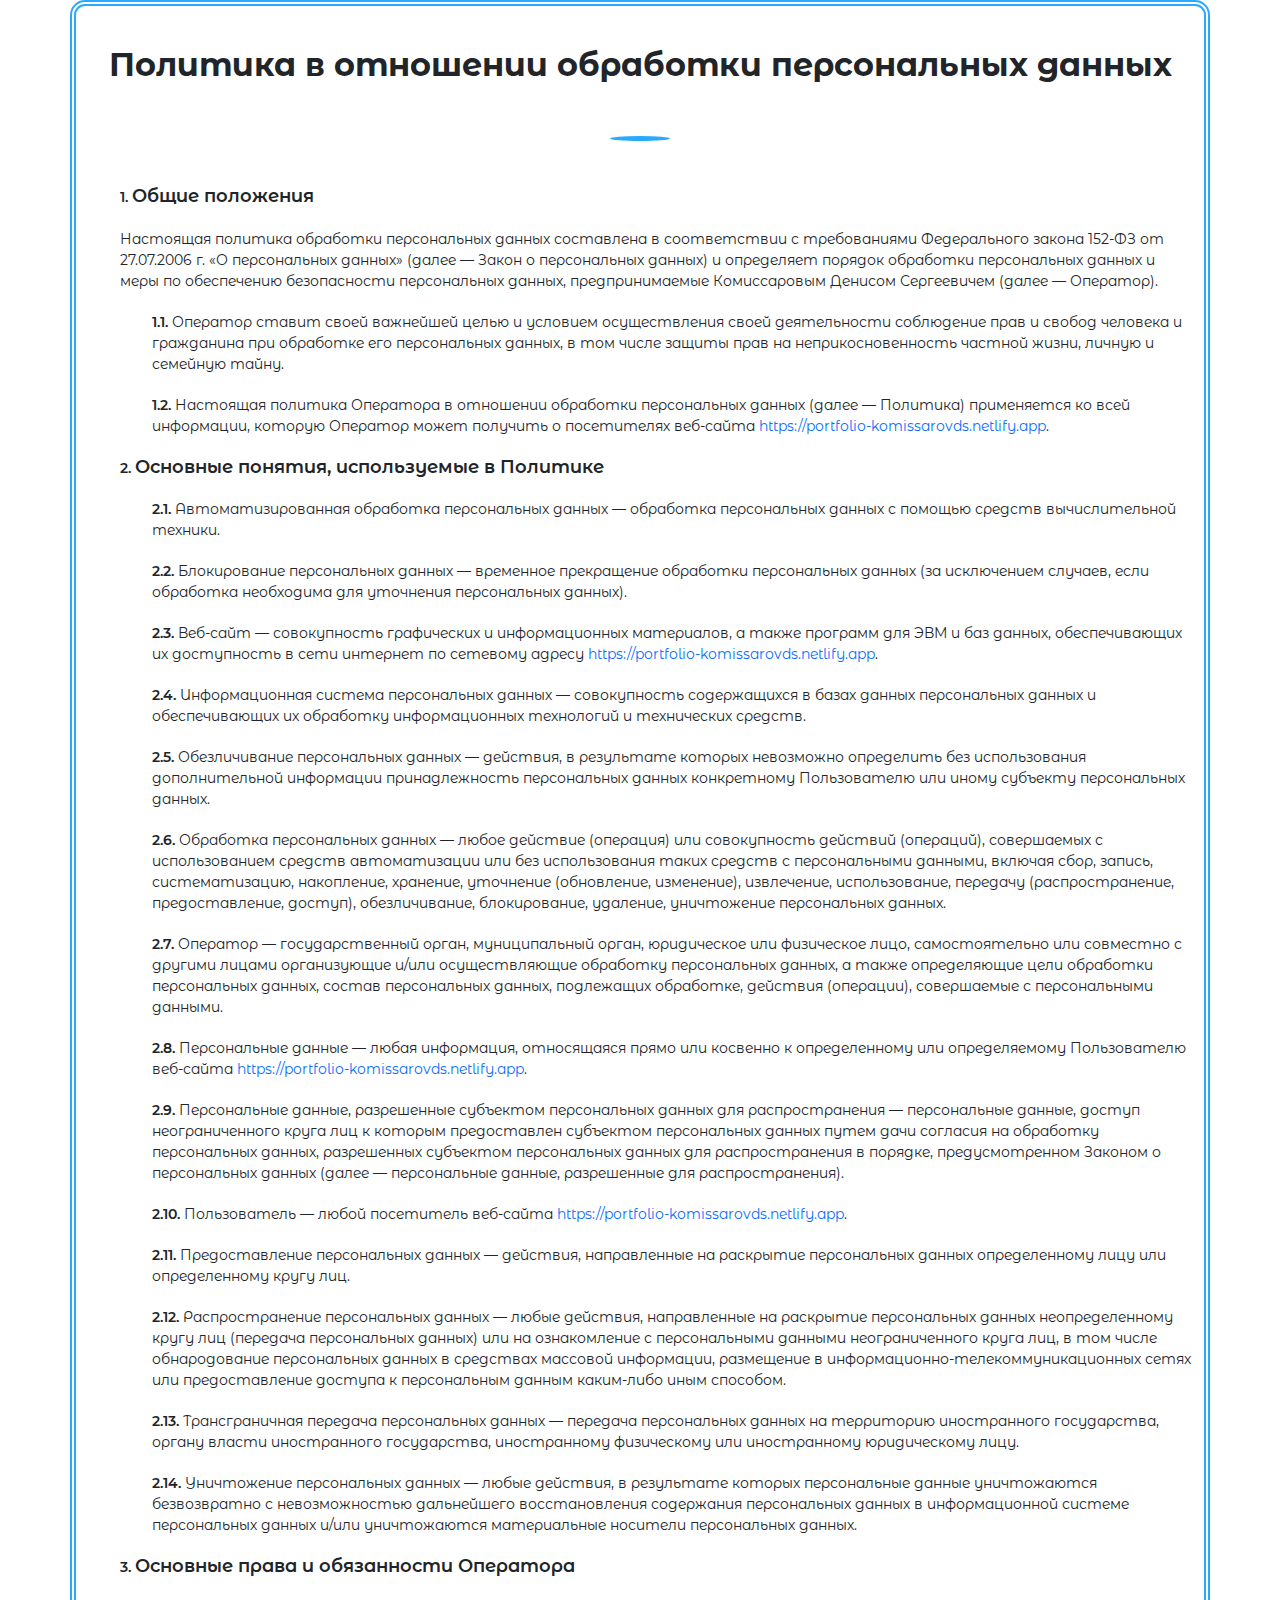
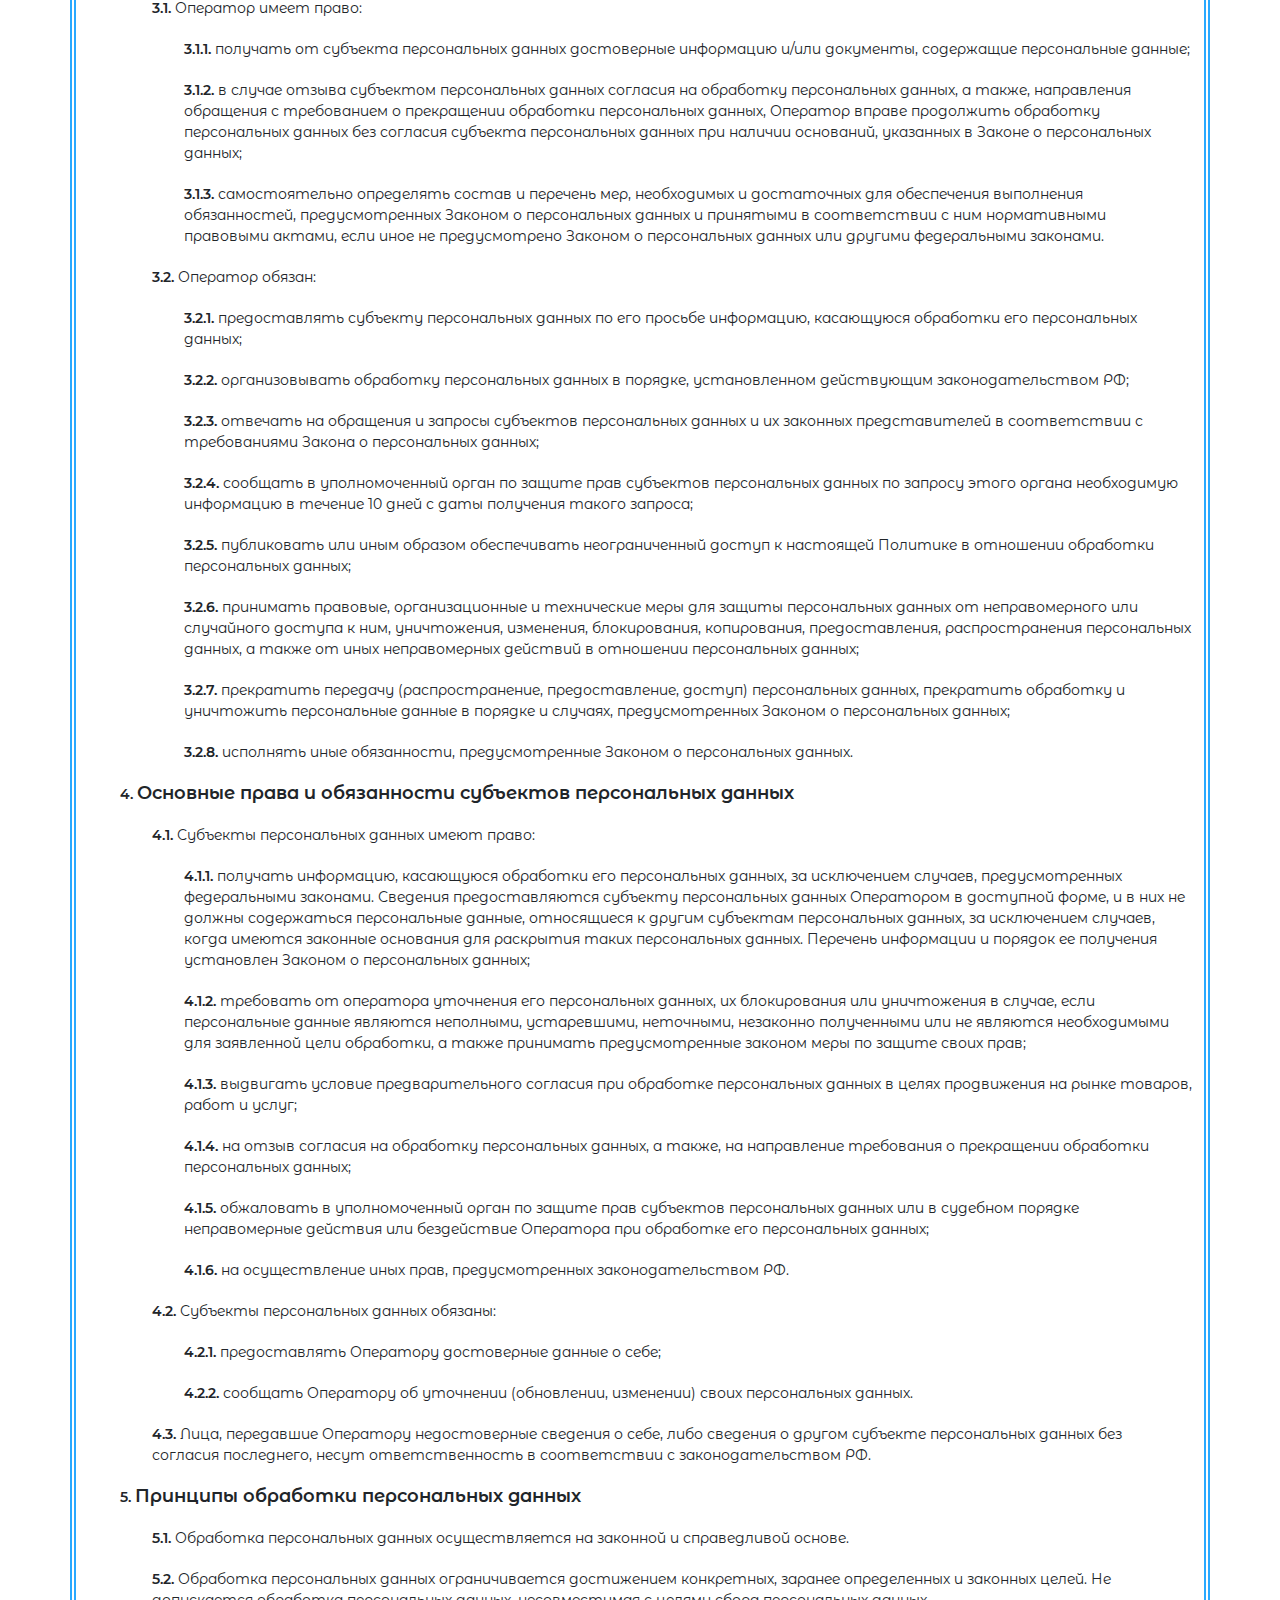
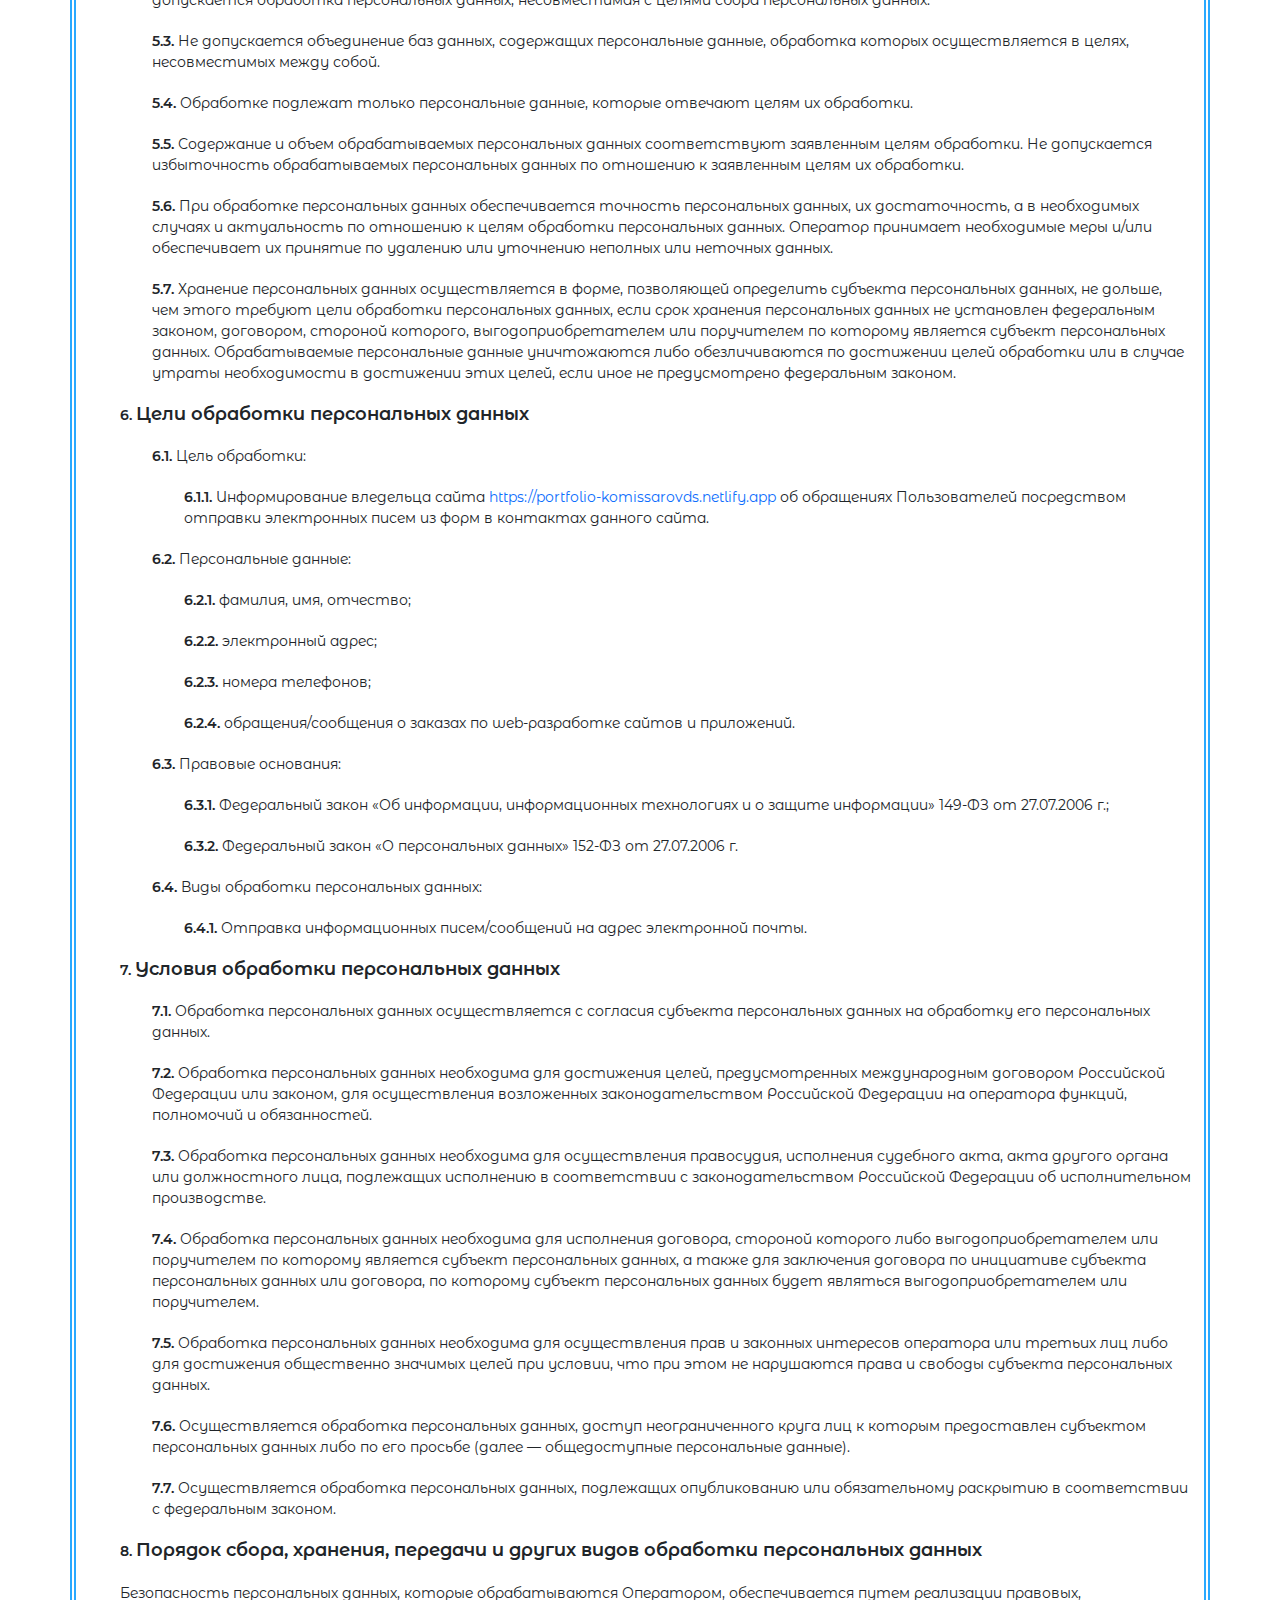
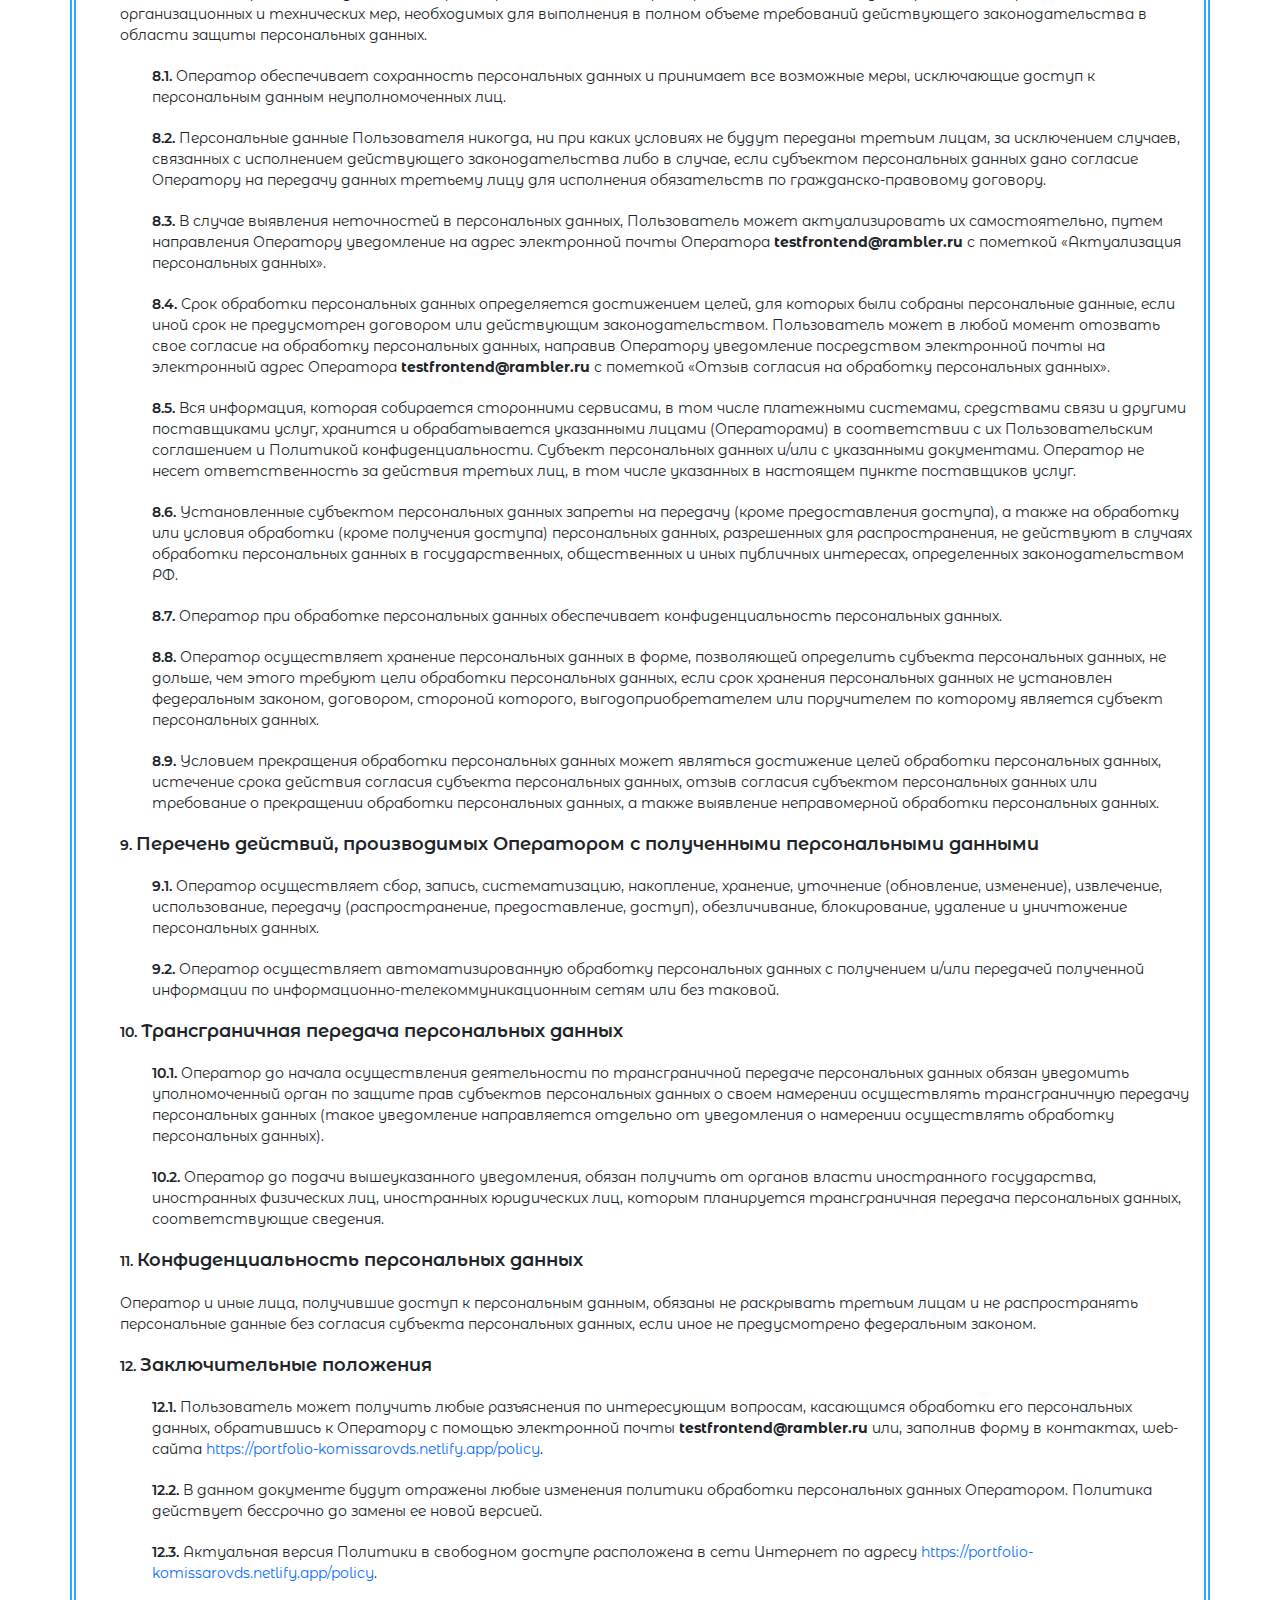
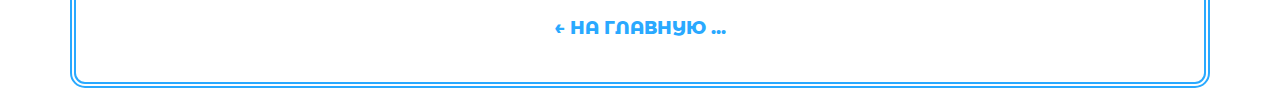
<file: policy.html>
<!DOCTYPE html><html lang="ru"><head><meta charset="UTF-8"><meta name="viewport" content="width=device-width,initial-scale=1"><meta http-equiv="X-UA-Compatible" content="ie=edge"><title>Policy</title><meta name="title" content="ПОЛИТИКА КОНФИДЕНЦИАЛЬНОСТИ"><meta name="description" content="Здесь вы сможете ознакомиться с условиями политики конфиденциальности"><link rel="stylesheet" href="css/style.min.css"></head><body><section class="policy" id="policy"><div class="container-fluid"><div class="section-wrapper"><div class="container"><div class="policy__wrpr"><h2><strong>Политика в отношении обработки персональных данных</strong></h2><br><div class="divider"></div><ol><li><span>Общие положения</span><br><br>Настоящая политика обработки персональных данных составлена в соответствии с требованиями Федерального закона 152-ФЗ от 27.07.2006 г. «О персональных данных» (далее — Закон о персональных данных) и определяет порядок обработки персональных данных и меры по обеспечению безопасности персональных данных, предпринимаемые Комиссаровым Денисом Сергеевичем (далее — Оператор).<ol><li>Оператор ставит своей важнейшей целью и условием осуществления своей деятельности соблюдение прав и свобод человека и гражданина при обработке его персональных данных, в том числе защиты прав на неприкосновенность частной жизни, личную и семейную тайну.</li><li>Настоящая политика Оператора в отношении обработки персональных данных (далее — Политика) применяется ко всей информации, которую Оператор может получить о посетителях веб-сайта <a href="https://portfolio-komissarovds.netlify.app">https://portfolio-komissarovds.netlify.app</a>.</li></ol></li><li><span>Основные понятия, используемые в Политике</span><ol><li>Автоматизированная обработка персональных данных — обработка персональных данных с помощью средств вычислительной техники.</li><li>Блокирование персональных данных — временное прекращение обработки персональных данных (за исключением случаев, если обработка необходима для уточнения персональных данных).</li><li>Веб-сайт — совокупность графических и информационных материалов, а также программ для ЭВМ и баз данных, обеспечивающих их доступность в сети интернет по сетевому адресу <a href="https://portfolio-komissarovds.netlify.app">https://portfolio-komissarovds.netlify.app</a>.</li><li>Информационная система персональных данных — совокупность содержащихся в базах данных персональных данных и обеспечивающих их обработку информационных технологий и технических средств.</li><li>Обезличивание персональных данных — действия, в результате которых невозможно определить без использования дополнительной информации принадлежность персональных данных конкретному Пользователю или иному субъекту персональных данных.</li><li>Обработка персональных данных — любое действие (операция) или совокупность действий (операций), совершаемых с использованием средств автоматизации или без использования таких средств с персональными данными, включая сбор, запись, систематизацию, накопление, хранение, уточнение (обновление, изменение), извлечение, использование, передачу (распространение, предоставление, доступ), обезличивание, блокирование, удаление, уничтожение персональных данных.</li><li>Оператор — государственный орган, муниципальный орган, юридическое или физическое лицо, самостоятельно или совместно с другими лицами организующие и/или осуществляющие обработку персональных данных, а также определяющие цели обработки персональных данных, состав персональных данных, подлежащих обработке, действия (операции), совершаемые с персональными данными.</li><li>Персональные данные — любая информация, относящаяся прямо или косвенно к определенному или определяемому Пользователю веб-сайта <a href="https://portfolio-komissarovds.netlify.app">https://portfolio-komissarovds.netlify.app</a>.</li><li>Персональные данные, разрешенные субъектом персональных данных для распространения — персональные данные, доступ неограниченного круга лиц к которым предоставлен субъектом персональных данных путем дачи согласия на обработку персональных данных, разрешенных субъектом персональных данных для распространения в порядке, предусмотренном Законом о персональных данных (далее — персональные данные, разрешенные для распространения).</li><li>Пользователь — любой посетитель веб-сайта <a href="https://portfolio-komissarovds.netlify.app">https://portfolio-komissarovds.netlify.app</a>.</li><li>Предоставление персональных данных — действия, направленные на раскрытие персональных данных определенному лицу или определенному кругу лиц.</li><li>Распространение персональных данных — любые действия, направленные на раскрытие персональных данных неопределенному кругу лиц (передача персональных данных) или на ознакомление с персональными данными неограниченного круга лиц, в том числе обнародование персональных данных в средствах массовой информации, размещение в информационно-телекоммуникационных сетях или предоставление доступа к персональным данным каким-либо иным способом.</li><li>Трансграничная передача персональных данных — передача персональных данных на территорию иностранного государства, органу власти иностранного государства, иностранному физическому или иностранному юридическому лицу.</li><li>Уничтожение персональных данных — любые действия, в результате которых персональные данные уничтожаются безвозвратно с невозможностью дальнейшего восстановления содержания персональных данных в информационной системе персональных данных и/или уничтожаются материальные носители персональных данных.</li></ol></li><li><span>Основные права и обязанности Оператора</span><ol><li>Оператор имеет право:<ol><li>получать от субъекта персональных данных достоверные информацию и/или документы, содержащие персональные данные;</li><li>в случае отзыва субъектом персональных данных согласия на обработку персональных данных, а также, направления обращения с требованием о прекращении обработки персональных данных, Оператор вправе продолжить обработку персональных данных без согласия субъекта персональных данных при наличии оснований, указанных в Законе о персональных данных;</li><li>самостоятельно определять состав и перечень мер, необходимых и достаточных для обеспечения выполнения обязанностей, предусмотренных Законом о персональных данных и принятыми в соответствии с ним нормативными правовыми актами, если иное не предусмотрено Законом о персональных данных или другими федеральными законами.</li></ol></li><li>Оператор обязан:<ol><li>предоставлять субъекту персональных данных по его просьбе информацию, касающуюся обработки его персональных данных;</li><li>организовывать обработку персональных данных в порядке, установленном действующим законодательством РФ;</li><li>отвечать на обращения и запросы субъектов персональных данных и их законных представителей в соответствии с требованиями Закона о персональных данных;</li><li>сообщать в уполномоченный орган по защите прав субъектов персональных данных по запросу этого органа необходимую информацию в течение 10 дней с даты получения такого запроса;</li><li>публиковать или иным образом обеспечивать неограниченный доступ к настоящей Политике в отношении обработки персональных данных;</li><li>принимать правовые, организационные и технические меры для защиты персональных данных от неправомерного или случайного доступа к ним, уничтожения, изменения, блокирования, копирования, предоставления, распространения персональных данных, а также от иных неправомерных действий в отношении персональных данных;</li><li>прекратить передачу (распространение, предоставление, доступ) персональных данных, прекратить обработку и уничтожить персональные данные в порядке и случаях, предусмотренных Законом о персональных данных;</li><li>исполнять иные обязанности, предусмотренные Законом о персональных данных.</li></ol></li></ol></li><li><span>Основные права и обязанности субъектов персональных данных</span><ol><li>Субъекты персональных данных имеют право:<ol><li>получать информацию, касающуюся обработки его персональных данных, за исключением случаев, предусмотренных федеральными законами. Сведения предоставляются субъекту персональных данных Оператором в доступной форме, и в них не должны содержаться персональные данные, относящиеся к другим субъектам персональных данных, за исключением случаев, когда имеются законные основания для раскрытия таких персональных данных. Перечень информации и порядок ее получения установлен Законом о персональных данных;</li><li>требовать от оператора уточнения его персональных данных, их блокирования или уничтожения в случае, если персональные данные являются неполными, устаревшими, неточными, незаконно полученными или не являются необходимыми для заявленной цели обработки, а также принимать предусмотренные законом меры по защите своих прав;</li><li>выдвигать условие предварительного согласия при обработке персональных данных в целях продвижения на рынке товаров, работ и услуг;</li><li>на отзыв согласия на обработку персональных данных, а также, на направление требования о прекращении обработки персональных данных;</li><li>обжаловать в уполномоченный орган по защите прав субъектов персональных данных или в судебном порядке неправомерные действия или бездействие Оператора при обработке его персональных данных;</li><li>на осуществление иных прав, предусмотренных законодательством РФ.</li></ol></li><li>Субъекты персональных данных обязаны:<ol><li>предоставлять Оператору достоверные данные о себе;</li><li>сообщать Оператору об уточнении (обновлении, изменении) своих персональных данных.</li></ol></li><li>Лица, передавшие Оператору недостоверные сведения о себе, либо сведения о другом субъекте персональных данных без согласия последнего, несут ответственность в соответствии с законодательством РФ.</li></ol></li><li><span>Принципы обработки персональных данных</span><ol><li>Обработка персональных данных осуществляется на законной и справедливой основе.</li><li>Обработка персональных данных ограничивается достижением конкретных, заранее определенных и законных целей. Не допускается обработка персональных данных, несовместимая с целями сбора персональных данных.</li><li>Не допускается объединение баз данных, содержащих персональные данные, обработка которых осуществляется в целях, несовместимых между собой.</li><li>Обработке подлежат только персональные данные, которые отвечают целям их обработки.</li><li>Содержание и объем обрабатываемых персональных данных соответствуют заявленным целям обработки. Не допускается избыточность обрабатываемых персональных данных по отношению к заявленным целям их обработки.</li><li>При обработке персональных данных обеспечивается точность персональных данных, их достаточность, а в необходимых случаях и актуальность по отношению к целям обработки персональных данных. Оператор принимает необходимые меры и/или обеспечивает их принятие по удалению или уточнению неполных или неточных данных.</li><li>Хранение персональных данных осуществляется в форме, позволяющей определить субъекта персональных данных, не дольше, чем этого требуют цели обработки персональных данных, если срок хранения персональных данных не установлен федеральным законом, договором, стороной которого, выгодоприобретателем или поручителем по которому является субъект персональных данных. Обрабатываемые персональные данные уничтожаются либо обезличиваются по достижении целей обработки или в случае утраты необходимости в достижении этих целей, если иное не предусмотрено федеральным законом.</li></ol></li><li><span>Цели обработки персональных данных</span><ol><li>Цель обработки:<ol><li>Информирование вледельца сайта <a href="https://portfolio-komissarovds.netlify.app">https://portfolio-komissarovds.netlify.app</a> об обращениях Пользователей посредством отправки электронных писем из форм в контактах данного сайта.</li></ol></li><li>Персональные данные:<ol><li>фамилия, имя, отчество;</li><li>электронный адрес;</li><li>номера телефонов;</li><li>обращения/сообщения о заказах по web-разработке сайтов и приложений.</li></ol></li><li>Правовые основания:<ol><li>Федеральный закон «Об информации, информационных технологиях и о защите информации» 149-ФЗ от 27.07.2006 г.;</li><li>Федеральный закон «О персональных данных» 152-ФЗ от 27.07.2006 г.</li></ol></li><li>Виды обработки персональных данных:<ol><li>Отправка информационных писем/сообщений на адрес электронной почты.</li></ol></li></ol></li><li><span>Условия обработки персональных данных</span><ol><li>Обработка персональных данных осуществляется с согласия субъекта персональных данных на обработку его персональных данных.</li><li>Обработка персональных данных необходима для достижения целей, предусмотренных международным договором Российской Федерации или законом, для осуществления возложенных законодательством Российской Федерации на оператора функций, полномочий и обязанностей.</li><li>Обработка персональных данных необходима для осуществления правосудия, исполнения судебного акта, акта другого органа или должностного лица, подлежащих исполнению в соответствии с законодательством Российской Федерации об исполнительном производстве.</li><li>Обработка персональных данных необходима для исполнения договора, стороной которого либо выгодоприобретателем или поручителем по которому является субъект персональных данных, а также для заключения договора по инициативе субъекта персональных данных или договора, по которому субъект персональных данных будет являться выгодоприобретателем или поручителем.</li><li>Обработка персональных данных необходима для осуществления прав и законных интересов оператора или третьих лиц либо для достижения общественно значимых целей при условии, что при этом не нарушаются права и свободы субъекта персональных данных.</li><li>Осуществляется обработка персональных данных, доступ неограниченного круга лиц к которым предоставлен субъектом персональных данных либо по его просьбе (далее — общедоступные персональные данные).</li><li>Осуществляется обработка персональных данных, подлежащих опубликованию или обязательному раскрытию в соответствии с федеральным законом.</li></ol></li><li><span>Порядок сбора, хранения, передачи и других видов обработки персональных данных</span><br><br>Безопасность персональных данных, которые обрабатываются Оператором, обеспечивается путем реализации правовых, организационных и технических мер, необходимых для выполнения в полном объеме требований действующего законодательства в области защиты персональных данных.<ol><li>Оператор обеспечивает сохранность персональных данных и принимает все возможные меры, исключающие доступ к персональным данным неуполномоченных лиц.</li><li>Персональные данные Пользователя никогда, ни при каких условиях не будут переданы третьим лицам, за исключением случаев, связанных с исполнением действующего законодательства либо в случае, если субъектом персональных данных дано согласие Оператору на передачу данных третьему лицу для исполнения обязательств по гражданско-правовому договору.</li><li>В случае выявления неточностей в персональных данных, Пользователь может актуализировать их самостоятельно, путем направления Оператору уведомление на адрес электронной почты Оператора <strong>testfrontend@rambler.ru</strong> с пометкой «Актуализация персональных данных».</li><li>Срок обработки персональных данных определяется достижением целей, для которых были собраны персональные данные, если иной срок не предусмотрен договором или действующим законодательством. Пользователь может в любой момент отозвать свое согласие на обработку персональных данных, направив Оператору уведомление посредством электронной почты на электронный адрес Оператора <strong>testfrontend@rambler.ru</strong> с пометкой «Отзыв согласия на обработку персональных данных».</li><li>Вся информация, которая собирается сторонними сервисами, в том числе платежными системами, средствами связи и другими поставщиками услуг, хранится и обрабатывается указанными лицами (Операторами) в соответствии с их Пользовательским соглашением и Политикой конфиденциальности. Субъект персональных данных и/или с указанными документами. Оператор не несет ответственность за действия третьих лиц, в том числе указанных в настоящем пункте поставщиков услуг.</li><li>Установленные субъектом персональных данных запреты на передачу (кроме предоставления доступа), а также на обработку или условия обработки (кроме получения доступа) персональных данных, разрешенных для распространения, не действуют в случаях обработки персональных данных в государственных, общественных и иных публичных интересах, определенных законодательством РФ.</li><li>Оператор при обработке персональных данных обеспечивает конфиденциальность персональных данных.</li><li>Оператор осуществляет хранение персональных данных в форме, позволяющей определить субъекта персональных данных, не дольше, чем этого требуют цели обработки персональных данных, если срок хранения персональных данных не установлен федеральным законом, договором, стороной которого, выгодоприобретателем или поручителем по которому является субъект персональных данных.</li><li>Условием прекращения обработки персональных данных может являться достижение целей обработки персональных данных, истечение срока действия согласия субъекта персональных данных, отзыв согласия субъектом персональных данных или требование о прекращении обработки персональных данных, а также выявление неправомерной обработки персональных данных.<br></li></ol></li><li><span>Перечень действий, производимых Оператором с полученными персональными данными</span><ol><li>Оператор осуществляет сбор, запись, систематизацию, накопление, хранение, уточнение (обновление, изменение), извлечение, использование, передачу (распространение, предоставление, доступ), обезличивание, блокирование, удаление и уничтожение персональных данных.</li><li>Оператор осуществляет автоматизированную обработку персональных данных с получением и/или передачей полученной информации по информационно-телекоммуникационным сетям или без таковой.</li></ol></li><li><span>Трансграничная передача персональных данных</span><ol><li>Оператор до начала осуществления деятельности по трансграничной передаче персональных данных обязан уведомить уполномоченный орган по защите прав субъектов персональных данных о своем намерении осуществлять трансграничную передачу персональных данных (такое уведомление направляется отдельно от уведомления о намерении осуществлять обработку персональных данных).</li><li>Оператор до подачи вышеуказанного уведомления, обязан получить от органов власти иностранного государства, иностранных физических лиц, иностранных юридических лиц, которым планируется трансграничная передача персональных данных, соответствующие сведения.</li></ol></li><li><span>Конфиденциальность персональных данных</span><br><br>Оператор и иные лица, получившие доступ к персональным данным, обязаны не раскрывать третьим лицам и не распространять персональные данные без согласия субъекта персональных данных, если иное не предусмотрено федеральным законом.</li><li><span>Заключительные положения</span><ol><li>Пользователь может получить любые разъяснения по интересующим вопросам, касающимся обработки его персональных данных, обратившись к Оператору с помощью электронной почты <strong>testfrontend@rambler.ru</strong> или, заполнив форму в контактах, web-сайта <a href="https://portfolio-komissarovds.netlify.app/policy">https://portfolio-komissarovds.netlify.app/policy</a>.</li><li>В данном документе будут отражены любые изменения политики обработки персональных данных Оператором. Политика действует бессрочно до замены ее новой версией.</li><li>Актуальная версия Политики в свободном доступе расположена в сети Интернет по адресу <a href="https://portfolio-komissarovds.netlify.app/policy">https://portfolio-komissarovds.netlify.app/policy</a>.</li></ol></li></ol><a class="home-page" href="/index.html">← НА ГЛАВНУЮ ...</a></div></div></div></div></section></body></html>
</file>
